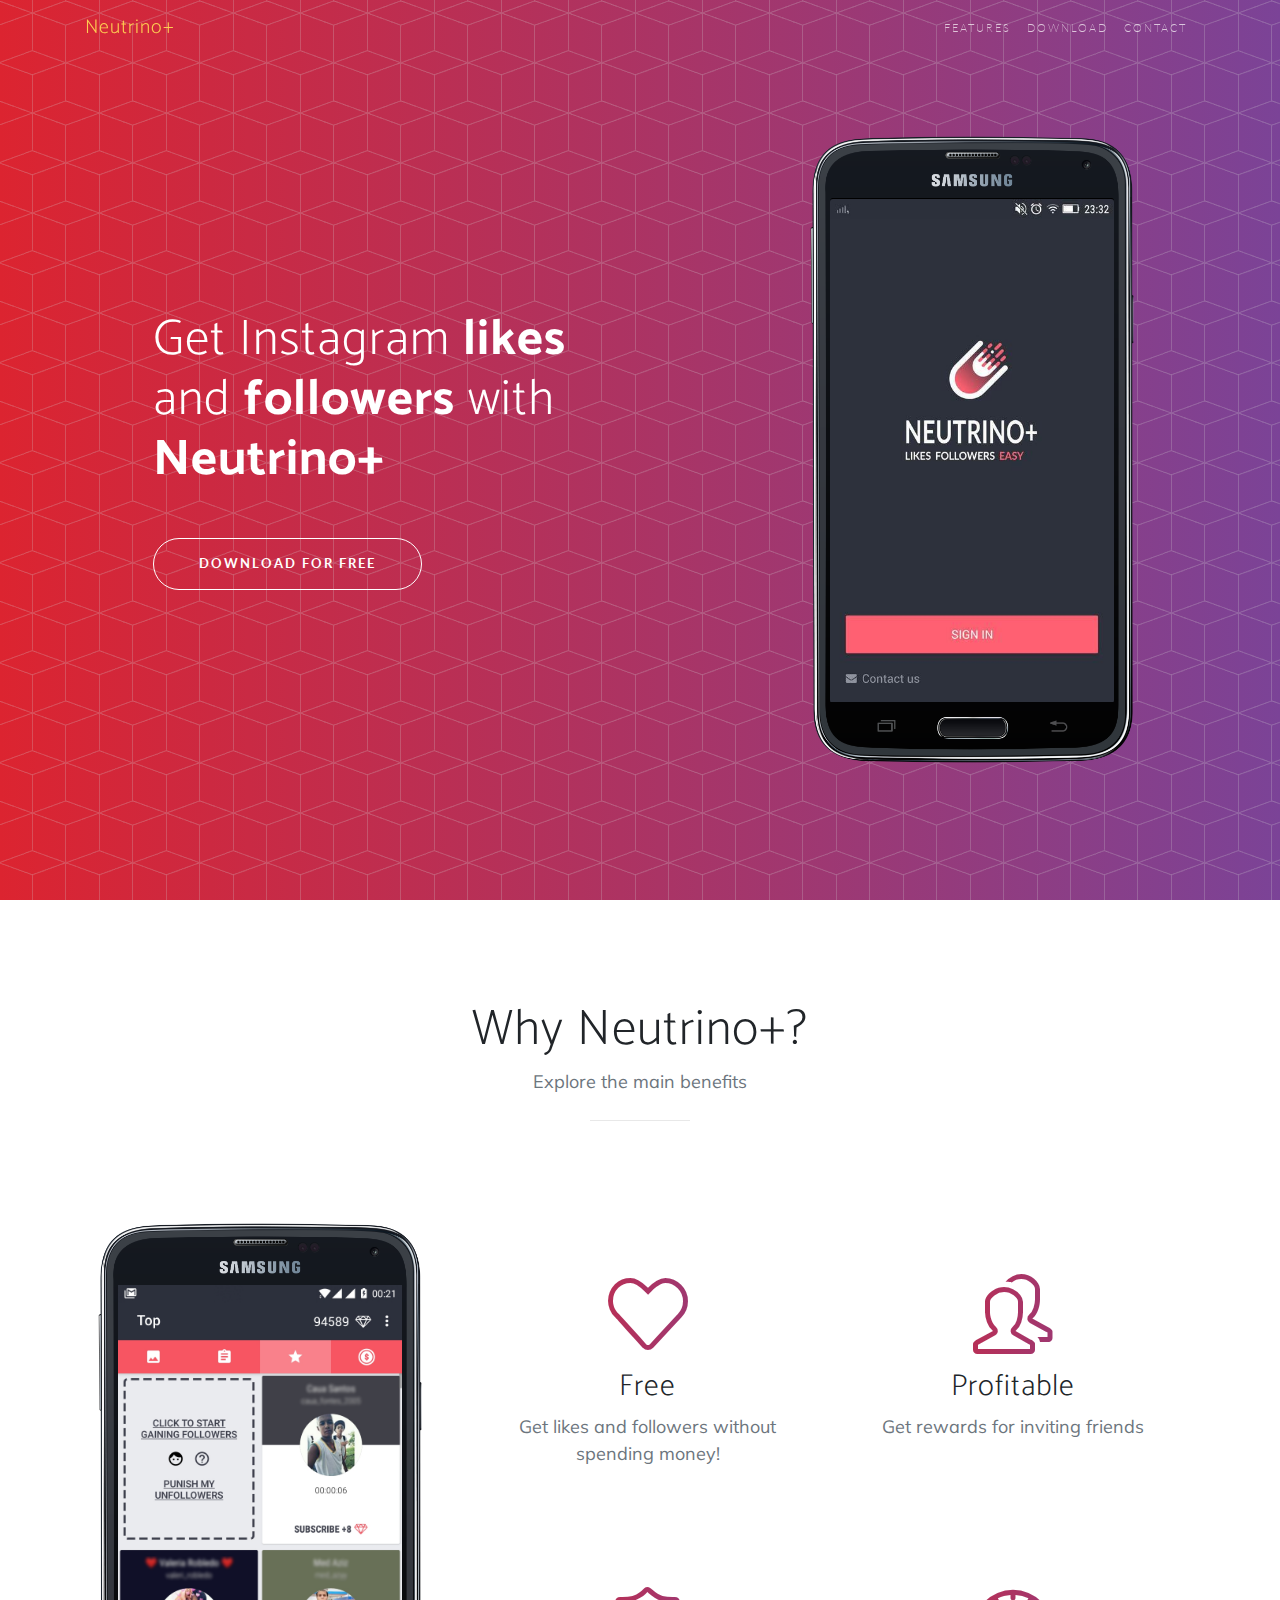
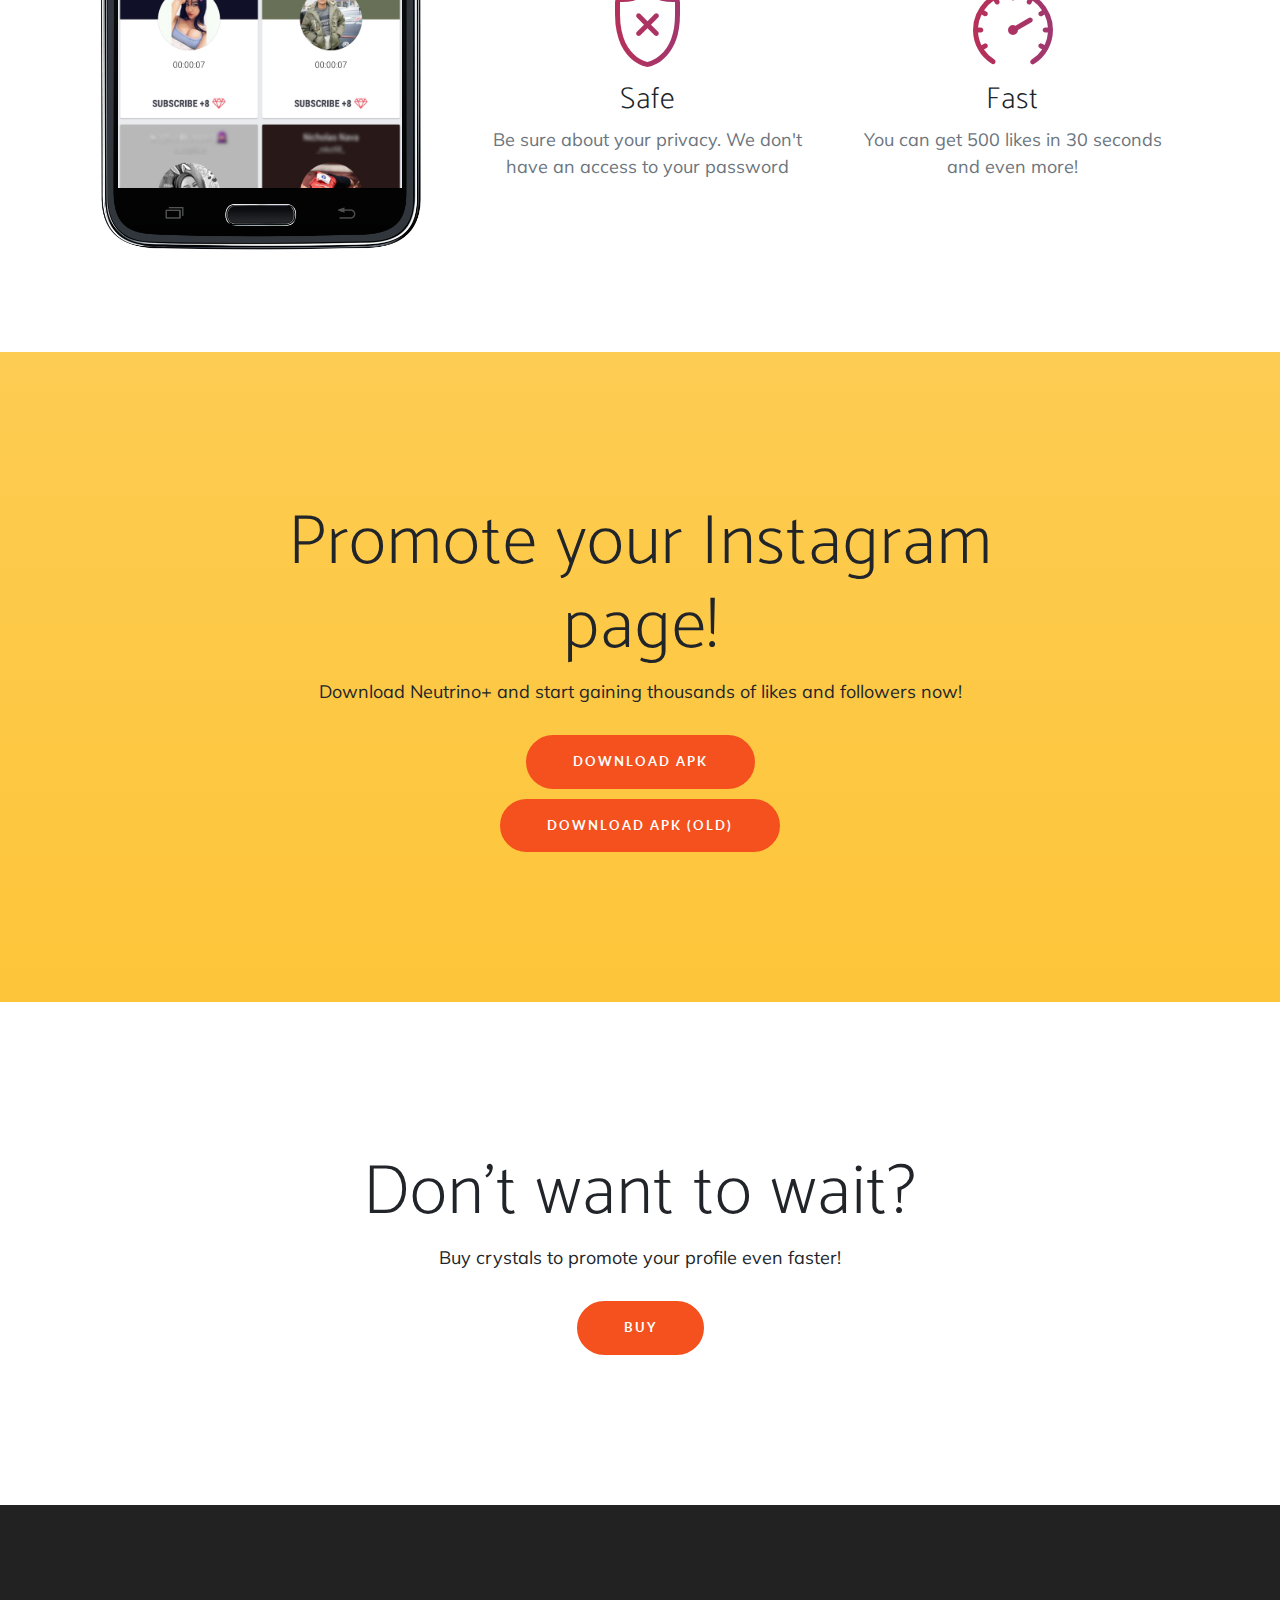
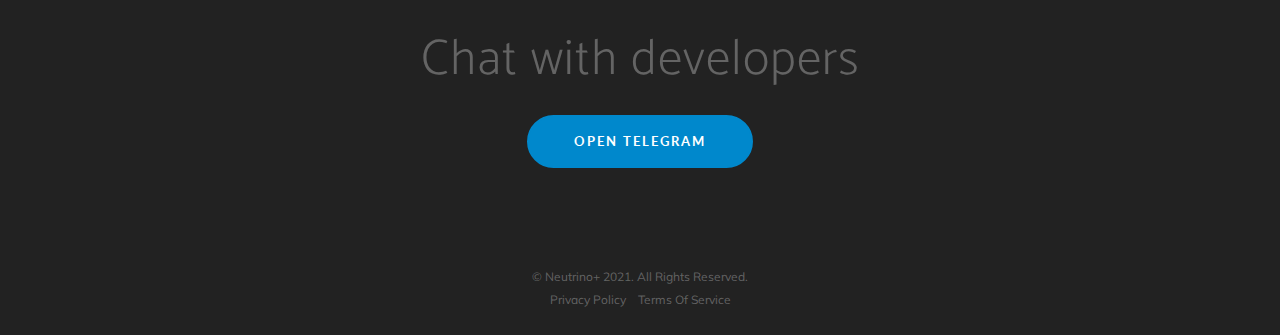
<file: index.html>
<!DOCTYPE html>
<html prefix="og: http://ogp.me/ns#" lang="en" dir="auto">

  
<!-- Mirrored from neutrino.plus/ by HTTrack Website Copier/3.x [XR&CO'2014], Tue, 17 Aug 2021 05:53:33 GMT -->
<head>
  <!-- Global site tag (gtag.js) - Google Analytics -->
    <script async src="https://www.googletagmanager.com/gtag/js?id=UA-133028096-1"></script>
    <script>
      window.dataLayer = window.dataLayer || [];
      function gtag(){dataLayer.push(arguments);}
      gtag('js', new Date());

      gtag('config', 'UA-133028096-1');
    </script>

    <meta charset="utf-8">
    <meta name="viewport" content="width=device-width, initial-scale=1, shrink-to-fit=no">
    <meta name="description" content="Neutrino+ - Android app for Instagram likes and followers">
    <meta name="keywords" content="neutrino, neutrinoplus, neutrino android, neutrino plus, neutrino+">
    
    <meta property="og:type" content= "website" />
    <meta property="og:site_name" content="Neutrino+" />
    <meta property="og:title" content="Unlimited Instagram Likes and Followers for FREE"/>
    <meta property="og:url" content="https://neutrino.plus"/>
    <meta property="og:description" content="Do you want to become much popular on Instagram? Neutrino+ is available for Android for free" />
    <meta property="og:image" content="https://neutrino.plus/img/app_icon.png" />

    <link rel="apple-touch-icon" sizes="180x180" href="apple-touch-icon.png">
    <link rel="icon" type="image/png" sizes="32x32" href="favicon-32x32.png">
    <link rel="icon" type="image/png" sizes="16x16" href="favicon-16x16.png">
    <link rel="manifest" href="site.webmanifest">
    <link rel="mask-icon" href="safari-pinned-tab.svg" color="#5bbad5">
    <meta name="msapplication-TileColor" content="#da532c">
    <meta name="theme-color" content="#ffffff">

    <title>Neutrino+ - Instagram Likes & Followers</title>

    <!-- Bootstrap core CSS -->
    <link href="vendor/bootstrap/css/bootstrap.min.css" rel="stylesheet">

    <!-- Custom fonts for this template -->
    <link href="vendor/fontawesome-free/css/all.min.css" rel="stylesheet">
    <link rel="stylesheet" href="css/linearicons.css">
    <link rel="stylesheet" href="vendor/simple-line-icons/css/simple-line-icons.css">
    <link href="https://fonts.googleapis.com/css?family=Lato" rel="stylesheet">
    <link href="https://fonts.googleapis.com/css?family=Catamaran:100,200,300,400,500,600,700,800,900" rel="stylesheet">
    <link href="https://fonts.googleapis.com/css?family=Muli" rel="stylesheet">

    <!-- Plugin CSS -->
    <link rel="stylesheet" href="device-mockups/device-mockups.css">

    <!-- Custom styles for this template -->
    <link href="css/new-age.css" rel="stylesheet">

    <script src="js/vendor/jquery-2.2.4.min.js"></script>

    <style>
      table {
        border-collapse: separate;
        border-spacing: 0 16px;
        width: 100%;
      }

      .modal-content {
        width:100%;
      }
  
      .modal-dialog-centered {
        display:-webkit-box;
        display:-ms-flexbox;
        display:flex;
        -webkit-box-align:center;
        -ms-flex-align:center;
        align-items:center;
        min-height:calc(100% - (.5rem * 2));
      }
  
      @media (min-width: 576px) {
        .modal-dialog-centered {
          min-height:calc(100% - (1.75rem * 2));
        }
      }
  
      p.price-descr {
        margin-bottom: 0;
        font-size: 30px;
        color: #424242;
      }
  
      p.price-hot {
        margin-bottom: 0;
        font-size: 30px;
        color: #424242;
      }
  
      p.price-entry {
        margin-bottom: 0;
        font-size: 30px;
      }
  
      div.row.price-row {
        margin-top: 8px;
        margin-bottom: 8px;
      }
  
      .buy-btn {
        font-size: 16px;
      }
  
      .error-msg {
        padding-top: 8px;
        padding-bottom: 0;
        padding-left: 16px;
        font-size: 14px;
        color: #dd2c00; 
      }
  
      .collapsed {
        visibility: collapse;
      }
  
    </style>

    <script>
      let tgid = $("#field_telegram_id")

      $(".buy-btn").on("click", function(event) {
				try {
					// if (!num_pattern.test(tgid.val()))
					// 	throw Error("Неверный Telegram ID!");
					let id = parseInt(tgid.val())
					// if (!id)
					// 	throw Error("Неверный Telegram ID!");
					// let addr = mail.val();
					// if (!addr || !mail_pattern.test(addr))
					// 	throw Error("Неверный адрес электронной почты!");
					me = $(this);
					let link = "http://shop.instarally.me/?customerId=" + id + "&productId=" + me.data("entry") + "&forceRobokassa=true";
					// resetError();
					window.location.href = link;
				} catch(e) {
					// displayError(e.message || "Неизвестная ошибка");
				}
			})
    </script>

  </head>

  <body id="page-top" onload="setup()">

    <!-- Navigation -->
    <nav class="navbar navbar-expand-lg navbar-light fixed-top" id="mainNav">
      <div class="container">
        <a class="navbar-brand js-scroll-trigger" href="#page-top">Neutrino+</a>
        <button data-localization-id="menuButton" class="navbar-toggler navbar-toggler-right" type="button" data-toggle="collapse" data-target="#navbarResponsive" aria-controls="navbarResponsive" aria-expanded="false" aria-label="Toggle navigation">
          Menu
          <i class="fas fa-bars"></i>
        </button>
        <div class="collapse navbar-collapse" id="navbarResponsive">
          <ul class="navbar-nav ml-auto">
              <li class="nav-item">
                  <a data-localization-id="menuItemFeatures" class="nav-link js-scroll-trigger" href="#features">Features</a>
                </li>
            <li class="nav-item">
              <a data-localization-id="menuItemDownload" class="nav-link js-scroll-trigger" href="#download">Download</a>
            </li>
            <li class="nav-item">
              <a data-localization-id="menuItemContact" class="nav-link js-scroll-trigger" href="#contact">Contact</a>
            </li>
          </ul>
        </div>
      </div>
    </nav>

    <header class="masthead">
      <div class="container h-100">
        <div class="row h-100">
          <div class="col-lg-7 my-auto">
            <div class="header-content mx-auto">
              <h1 data-localization-id="mainHeader" class="mb-5">Get Instagram <span class="font-weight-bold">likes</span> and <span class="font-weight-bold">followers</span> with <span class="font-weight-bold">Neutrino+</span></h1>
              <a data-localization-id="downloadForFreeButton" href="#download" class="btn btn-outline btn-xl js-scroll-trigger font-weight-bold">DOWNLOAD FOR FREE!</a>
            </div>
          </div>
          <div class="col-lg-5 my-auto">
            <div class="device-container">
              <div class="device-mockup galaxy_s5 portrait gold">
                <div class="device">
                  <div class="screen">
                    <!-- Demo image for screen mockup, you can put an image here, some HTML, an animation, video, or anything else! -->
                    <img src="img/screen-0.jpg" class="img-fluid" alt="">
                  </div>
                  <div class="button">
                    <!-- You can hook the "home button" to some JavaScript events or just remove it -->
                  </div>
                </div>
              </div>
            </div>
          </div>
        </div>
      </div>
    </header>

    <section class="features" id="features">
      <div class="container">
        <div class="section-heading text-center">
          <h2 data-localization-id="whyNeutrinoLabel">Why Neutrino+?</h2>
          <p data-localization-id="exploreFeaturesLabel" class="text-muted">Explore the main benefits</p>
          <hr>
        </div>
        <div class="row">
          <div class="col-lg-4 my-auto">
            <div class="device-container">
              <div class="device-mockup galaxy_s5 portrait gold">
                <div class="device">
                  <div class="screen">
                    <!-- Demo image for screen mockup, you can put an image here, some HTML, an animation, video, or anything else! -->
                    <img src="img/screen2.png" class="img-fluid" alt="">
                  </div>
                  <div class="button">
                    <!-- You can hook the "home button" to some JavaScript events or just remove it -->
                  </div>
                </div>
              </div>
            </div>
          </div>
          <div class="col-lg-8 my-auto">
            <div class="container-fluid">
              <div class="row">
                <div class="col-lg-6">
                  <div class="feature-item">
                    <i class="icon-heart text-primary"></i>
                    <h3 data-localization-id="feature1">Free</h3>
                    <p data-localization-id="feature1Description" class="text-muted">Get likes and followers without spending a cent!</p>
                  </div>
                </div>
                <div class="col-lg-6">
                    <div class="feature-item">
                      <i class="icon-people text-primary"></i>
                      <h3 data-localization-id="feature2">Profitable</h3>
                      <p data-localization-id="feature2Description" class="text-muted">Get rewards for inviting friends</p>
                    </div>
                  </div>
              </div>

              <div class="row">
                  <div class="col-lg-6">
                      <div class="feature-item">
                        <i class="icon-shield text-primary"></i>
                        <h3 data-localization-id="feature3">Safe</h3>
                        <p data-localization-id="feature3Description" class="text-muted">Be sure about your privacy. We don't have an access to your password</p>
                      </div>
                    </div>
                <div class="col-lg-6">
                  <div class="feature-item">
                    <i class="icon-speedometer text-primary"></i>
                    <h3 data-localization-id="feature4">Fast</h3>
                    <p data-localization-id="feature4Description" class="text-muted">You can get 5000 likes in 30 seconds and even more!</p>
                  </div>
                </div>
              </div>
            </div>
          </div>
          </div>
        </div>
      </div>
    </section>

    <section class="download bg-primary text-center" id="download">
      <div class="container">
        <div class="row">
          <div class="col-md-8 mx-auto">
            <h2 data-localization-id="boostLabel" class="section-heading">Boost your Instagram page!</h2>
            <p data-localization-id="bottomDownloadLabel">Download Neutrino+ and start gaining tones of likes and followers now!</p>
            <div class="badges" style="padding-top: 10px">
                <a data-localization-id="finalDownloadButtonNew" href="https://itsflu.github.io/NeutrinoPlus/Neutrino+.apk" class="btn btn-download-outline btn-xl js-scroll-trigger font-weight-bold">DOWNLOAD APK</a>
            </div>
            <div class="badges" style="padding-top: 10px">
                <a data-localization-id="finalDownloadButtonOld" href="https://itsflu.github.io/NeutrinoPlus/Neutrino+.apk" class="btn btn-download-outline btn-xl js-scroll-trigger font-weight-bold">DOWNLOAD APK (OLD)</a>
            </div>
          </div>
        </div>
      </div>
    </section>

    <section class="buy bg-primary-new text-center" id="buy">
      <div class="container">
        <div class="row">
          <div class="col-md-8 mx-auto">
            <h2 data-localization-id="buyCrystalsTitle" class="section-heading">Не хочешь ждать?</h2>
            <p data-localization-id="buyCrystalsDesc">Приобрети кристаллы, чтобы продвигать свой аккаунт значительно быстрее!</p>
            <div class="badges" style="padding-top: 10px">
                <button data-localization-id="buyCrystalsBtn" data-toggle="modal" data-target="#shopModal" class="btn btn-download-outline btn-xl js-scroll-trigger font-weight-bold">Купить</a>
            </div>
          </div>
        </div>

        <div class="modal fade" id="shopModal" tabindex="-1" role="dialog" aria-labelledby="shopModalLabel" aria-hidden="true">
          <div class="modal-dialog modal-dialog-centered" role="document">
            <div class="modal-content">
              <div class="modal-header">
                <h3 data-localization-id="crystalsPacks" style="padding-left: 20px">Наборы кристаллов</h3>
                <button type="button" class="close" data-dismiss="modal" aria-label="Close">
                  <span aria-hidden="true">&times;</span>
                </button>
              </div>
              <div class="modal-header">
                <div class="container-fluid">
                  <div class="row">
                    <h5 data-localization-id="specifyUserId" style="padding-left: 20px;color: #424242">Укажите ID пользователя и свой email</h5>						
                  </div>
                  <div class="row">
                    <div class="col-12 mt-10">
                        <input type="text" id="field_telegram_id" name="telegram_id" placeholder="User ID" onfocus="this.placeholder = ''" onblur="this.placeholder = 'User ID'" required class="single-input-primary">
                    </div>
                  </div>
                  <div class="row">
                    <div class="col-12 mt-10">
                        <input type="text" id="field_user_mail" name="user_mail" placeholder="email@example.com" onfocus="this.placeholder = ''" onblur="this.placeholder = 'email@example.com'" required class="single-input-primary">
                    </div>
                  </div>
                  <div id="buy_err_div" class="d-none row">
                    <div class="col-12">
                      <p id="buy_error" class="error-msg">Error text goes here</p>
                    </div>
                  </div>
                </div>
              </div>
              <div class="modal-body">
                <div class="container-fluid">
                  <table>

                    <tr>
                      <td>400 <span class="lnr lnr-diamond"></span></td> <td><button class="buy-btn" data-entry="points_amount_400" data-localization-id="buy400">Купить 0.39$</button></td>
                    </tr>

                    <tr>
                        <td>1000 <span class="lnr lnr-diamond"></span></td> <td><button class="buy-btn" data-entry="points_amount_1000" data-localization-id="buy1000">Купить 0.95$</button></td>
                      </tr>
     
                    <tr>
                        <td>2000 <span class="lnr lnr-diamond"></span></td> <td><button class="buy-btn" data-entry="points_amount_2000" data-localization-id="buy2000">Купить 1.79$</button></td>
                      </tr>
  
                    <tr>
                        <td>4000 <span class="lnr lnr-diamond"></span></td> <td><button class="buy-btn" data-entry="points_amount_4000" data-localization-id="buy4000">Купить 3.19$</button></td>
                      </tr>
  
                    <tr>
                        <td>8000 <span class="lnr lnr-diamond"></span></td> <td><button class="buy-btn" data-entry="points_amount_8000" data-localization-id="buy8000">Купить 5.59$</button></td>
                      </tr>

                    <tr>
                        <td>16000 <span class="lnr lnr-diamond"></span></td> <td><button class="buy-btn" data-entry="points_amount_16000" data-localization-id="buy16000">Купить 9.59$</button></td>
                      </tr>

                    <tr>
                        <td>32000 <span class="lnr lnr-diamond"></span></td> <td><button class="buy-btn" data-entry="points_amount_32000" data-localization-id="buy32000">Купить 15.99$</button></td>
                      </tr>
    
                  </table>
                </div>
              </div>
            </div>
          </div>
        </div>
      </div>
    </section>

    <footer>
        <section class="contact" id="contact">
            <div class="container">
              <h2 data-localization-id="chatLabel">Chat with developers</h2>
              <a data-localization-id="openChatButton" href="https://t.me/neutrino_plus" class="btn btn-my-outline btn-xl js-scroll-trigger font-weight-bold">OPEN TELEGRAM</a>
            </div>
          </section>

      <div class="container">
        <p>&copy; Neutrino+ 2021. All Rights Reserved.</p>
        <ul class="list-inline">
          <li class="list-inline-item">
            <a data-localization-id="privacyPolicyButton" href="privacy.html">Privacy Policy</a>
          </li>
          <li class="list-inline-item">
            <a data-localization-id="termsButton" href="terms.html">Terms Of Service</a>
          </li>
          <!-- <li class="list-inline-item">
            <a href="#">FAQ</a>
          </li> -->
        </ul>
      </div>
    </footer>

    <!-- Bootstrap core JavaScript -->
    <script src="vendor/jquery/jquery.min.js"></script>
    <script src="vendor/bootstrap/js/bootstrap.bundle.min.js"></script>

    <!-- Plugin JavaScript -->
    <script src="vendor/jquery-easing/jquery.easing.min.js"></script>

    <!-- Custom scripts for this template -->
    <script src="js/new-age.js"></script>

    <script>
      const queryString = window.location.search;
      const urlParams = new URLSearchParams(queryString);
      const hl = urlParams.get('hl')
      var enBase = "en";
      var ruBase = "ru";
      var locale = navigator.language || navigator.userLanguage;
   
      var lang = "en";

      var thisLanguage = locale.split("-")[0];

      if (hl) {
        thisLanguage = hl;
      }

    
      switch (thisLanguage) {
        case "ru":
        case "uk":
        case "kk":
        case "ka":
          lang = "ru";
          break

        case "es":
        case "pt":
          lang = "es";
          break;

        default:
          lang = thisLanguage
      }
    

      var localizations = {
        menuButton: {
            ru: "Меню",
            en: "Menu",
            tr: "Menü",
            es: "Menú",
            ar: "قائمة",
            it: "Menù",
            fr: "Menu",
            de: "Speisekarte",
            id: "Tidak bisa",
            ur: "مینو"
          },
          menuItemFeatures: {
            ru: "Возможности",
            en: "Features",
            tr: "Özellikleri",
            es: "Características",
            ar: "سمات",
            it: "Caratteristiche",
            fr: "Fonctionnalités",
            de: "Eigenschaften",
            id: "Fitur",
            ur: "خصوصیات"
          },
          menuItemDownload: {
            ru: "Скачать",
            en: "Download",
            tr: "İndir",
            es: "Descargar",
            ar: "تحميل",
            it: "Scarica",
            fr: "Télécharger",
            de: "Herunterladen",
            id: "Unduh",
            ur: "ڈاؤن لوڈ کریں"
          },
          menuItemContact: {
            ru: "Связаться",
            en: "Contact",
            tr: "İletişim",
            es: "Contacto",
            ar: "اتصال",
            it: "Contatto",
            fr: "Contacter",
            de: "Kontakt",
            id: "Kontak",
            ur: "رابطہ کریں"
          },
          mainHeader: {
            ru: "<span class=\"font-weight-bold\">Лайки</span> и <span class=\"font-weight-bold\">подписчики</span> в Instagram с <span class=\"font-weight-bold\">Neutrino+</span>",
            en: "Get Instagram <span class=\"font-weight-bold\">likes</span> and <span class=\"font-weight-bold\">followers</span> with <span class=\"font-weight-bold\">Neutrino+",
            tr: "Instagram beğenilerini ve takipçilerini alın",
            es: "Obtener likes y seguidores de Instagram",
            ar: "احصل على إعجابات ومتابعين على Instagram",
            it: "Ottieni Mi piace e follower su Instagram",
            fr: "Obtenez des likes et des abonnés Instagram",
            de: "Holen Sie sich Instagram Likes und Follower",
            id: "Dapatkan suka dan pengikut Instagram",
            ur: "انسٹاگرام پسند اور پیروکار حاصل کریں"
          },
          downloadForFreeButton: {
            ru: "СКАЧАТЬ БЕСПЛАТНО",
            en: "DOWNLOAD FOR FREE",
            tr: "ÜCRETSİZ İNDİRİN",
            es: "DESCÁRGALO GRATIS",
            ar: "تنزيل مجاني",
            it: "SCARICA GRATIS",
            fr: "TÉLÉCHARGER GRATUITEMENT",
            de: "KOSTENLOS HERUNTERLADEN",
            id: "UNDUH GRATIS",
            ur: "مفت کے لئے ڈاؤن لوڈ کریں"
          },
          whyNeutrinoLabel: {
            ru: "Почему Neutrino+?",
            en: "Why Neutrino+?",
            tr: "Neden Neutrino+?",
            es: "¿Por qué Neutrino+?",
            ar: "لماذا تحتاج إليها؟",
            it: "Perchè ne hai bisogno?",
            fr: "Pourquoi en avez-vous besoin?",
            de: "Warum brauchst du das?",
            id: "Mengapa Neutrino+?",
            ur: "آپ کو اس کی کیا ضرورت ہے؟"
          }, 
          exploreFeaturesLabel: {
            ru: "Наши основные приемущества",
            en: "Explore the main benefits",
            tr: "Ana avantajları keşfedin",
            es: "Explore los principales beneficios",
            ar: "اكتشف الفوائد الرئيسية",
            it: "Esplora i principali vantaggi",
            fr: "Découvrez les principaux avantages",
            de: "Entdecken Sie die wichtigsten Vorteile",
            id: "Jelajahi manfaat utamanya",
            ur: "اہم فوائد کو دریافت کریں"
          },
          feature1: {
            ru: "Бесплатно",
            en: "Free",
            tr: "Bedava",
            es: "Libre",
            ar: "حر",
            it: "Gratuito",
            fr: "Libérer",
            de: "Frei",
            id: "Gratis",
            ur: "مفت"
          },
          feature1Description: {
            ru: "Лайки и подписчики за которых не нужно платить!",
            en: "Get likes and followers without spending money!",
            tr: "Para harcamadan beğeni ve takipçi kazanın!",
            es: "¡Obtén likes y seguidores sin gastar dinero!",
            ar: "احصل على الإعجابات والمتابعين دون إنفاق المال!", 
            it: "Ottieni Mi piace e follower senza spendere soldi!",
            fr: "Obtenez des likes et des followers sans dépenser d'argent!",
            de: "Holen Sie sich Likes und Follower, ohne Geld auszugeben!",
            id: "Dapatkan suka dan pengikut tanpa mengeluarkan uang!",
            ur: "پیسہ خرچ کیے بغیر پسند اور پیروکار حاصل کریں!"
          },
          feature2: {
            ru: "Выгодно",
            en: "Profitable",
            tr: "Karlı",
            es: "Rentable",
            ar: "مربح",
            it: "Redditizio",
            fr: "Rentable",
            de: "Profitabel",
            id: "Menguntungkan",
            ur: "فائدہ مند"
          },
          feature2Description: {
            ru: "Получайте награды за приглашение друзей",
            en: "Get rewards for inviting friends",
            tr: "Arkadaş davet ederek ödüller kazanın",
            es: "Obtén recompensas por invitar a amigos",
            ar: "احصل على مكافآت لدعوة الأصدقاء",
            it: "Ottieni ricompense per aver invitato gli amici",
            fr: "Obtenez des récompenses en invitant des amis",
            de : "Erhalten Sie Belohnungen für das Einladen von Freunden",
            id: "Dapatkan imbalan karena mengundang teman",
            ur: "دوستوں کو مدعو کرنے پر انعامات حاصل کریں"
          },
          feature3: {
            ru: "Безопасно",
            en: "Safe",
            tr: "Kasa",
            es: "Seguro",
            ar: "آمن",
            it: "Sicuro",
            fr: "En sécurité",
            de: "Sicher",
            id: "Aman",
            ur: "محفوظ"
          },
          feature3Description: {
            ru: "Нет причин для волнения: у нас нет доступа к вашему паролю",
            en: "Be sure about your privacy. We don't have an access to your password",
            tr: "Gizliliğinizden emin olun. Şifrenize erişimimiz yok",
            es: "Asegúrate de tu privacidad. No tenemos acceso a su contraseña",
            ar: "تأكد من خصوصيتك. ليس لدينا وصول إلى كلمة المرور الخاصة بك",
            it: "Assicurati della tua privacy. Non abbiamo accesso alla tua password",
            fr: "En sécurité",
            de: "Achten Sie auf Ihre Privatsphäre. Wir haben keinen Zugriff auf Ihr Passwort",
            id: "Pastikan privasi Anda. Kami tidak memiliki akses ke kata sandi Anda",
            ur: "اپنی رازداری کے بارے میں یقینی بنائیں۔ ہمارے پاس آپ کے پاس ورڈ تک رسائی نہیں ہے"
          },
          feature4: {
            ru: "Быстро",
            en: "Fast",
            tr: "Hızlı",
            es: "Rápido",
            ar: "سريع",
            it: "Veloce",
            fr: "Vite",
            de: "Schnell",
            id: "Cepat",
            ur: "تیز"
          },
          feature4Description: {
            ru: "Вы можете получить 500 лайков за 30 секунд или даже больше",
            en: "You can get 500 likes in 30 seconds and even more!",
            tr: "30 saniyede 500 beğeni ve daha fazlasını alabilirsiniz!",
            es: "¡Puedes obtener 500 likes en 30 segundos e incluso más!",
            ar: "يمكنك الحصول على 500 إعجاب في 30 ثانية وأكثر!",
            it: "Puoi ottenere 500 Mi piace in 30 secondi e anche di più!",
            fr: "Vous pouvez obtenir 500 likes en 30 secondes et même plus!",
            de: "Sie können 500 Likes in 30 Sekunden und noch mehr erhalten!",
            id: "Anda bisa mendapatkan 500 suka dalam 30 detik dan bahkan lebih!",
            ur: "آپ 30 سیکنڈ میں 500 لائکس حاصل کرسکتے ہیں اور اس سے بھی زیادہ!"
          },
          boostLabel: {
            ru: "Раскрути свою страницу в Instagram",
            en: "Promote your Instagram page!",
            tr: "Instagram sayfanızı tanıtın!",
            es: "¡Promociona tu página de Instagram!",
            ar: "روّج لصفحة Instagram الخاصة بك!",
            it: "Promuovi la tua pagina Instagram!",
            fr: "Faites la promotion de votre page Instagram!",
            de: "Bewerben Sie Ihre Instagram-Seite!",
            id: "Promosikan halaman Instagram Anda!",
            ur: "اپنے انسٹاگرام پیج کو فروغ دیں!"
          },
          bottomDownloadLabel: {
            ru: "Скачай Neutrino+ и начни бесплатно получать тонны лайков и подписчиков<br>прямо сейчас!",
            en: "Download Neutrino+ and start gaining thousands of likes and followers now!",
            tr: "Neutrino+ 'yı indirin ve şimdi tonlarca beğeni ve takipçi kazanmaya başlayın",
            es: "¡Descarga Neutrino+ y comienza a ganar toneladas de likes y seguidores ahora!",
            ar: "قم بتنزيل Neutrino+ وابدأ في اكتساب الآلاف من الإعجابات والمتابعين الآن!",
            it: "Scarica Neutrino+ e inizia a guadagnare migliaia di Mi piace e follower ora!",
            fr: "Téléchargez Neutrino+ et commencez à gagner des milliers de likes et de followers dès maintenant!",
            de: "Laden Sie Neutrino+ herunter und gewinnen Sie jetzt Tausende von Likes und Followern!",
            id: "Unduh Neutrino+ dan mulai dapatkan ribuan suka dan pengikut sekarang!",
            ur: "ایپ ڈاؤن لوڈ کریں اور اب ہزاروں لائیکس اور فالوورز حاصل کرنا شروع کریں!"
          },
          finalDownloadButtonOld: {
            ru: "СКАЧАТЬ APK (СТАРЫЙ)",
            en: "DOWNLOAD APK (OLD)",
            tr: "APK İNDİR (ESKİ)",
            es: "DESCARGAR APK (ANTIGUO)",
            ar: "تنزيل APK (OLD)",
            it: "SCARICA APK (VECCHIO)",
            fr: "TÉLÉCHARGER L'APK (ANCIEN)",
            de: "APK HERUNTERLADEN (ALT)",
            id: "UNDUH APK (LAMA)",
            ur: "ڈاؤن لوڈ ، اتارنا APK (پرانی)"
          },
          finalDownloadButtonNew: {
            ru: "СКАЧАТЬ APK",
            en: "DOWNLOAD APK",
            tr: "APK İNDİR",
            es: "DESCARGAR APK",
            ar: "تنزيل APK",
            it: "SCARICA APK",
            fr: "TÉLÉCHARGER L'APK",
            de: "APK HERUNTERLADEN",
            id: "UNDUH APK",
            ur: "ڈاؤن لوڈ ، اتارنا APK"
          },
          chatLabel: {
            ru: "Чат с разработчиками",
            en: "Chat with developers",
            tr: "Geliştiricilerle sohbet edin",
            es: "Chatear con desarrolladores",
            ar: "الدردشة مع المطورين",
            it: "Chatta con gli sviluppatori",
            fr: "Discutez avec les développeurs",
            de: "Chatten Sie mit Entwicklern",
            id: "Ngobrol dengan pengembang",
            ur: "ڈویلپرز کے ساتھ چیٹ کریں"
          },
          openChatButton: {
            ru: "ОТКРЫТЬ TELEGRAM",
            en: "OPEN TELEGRAM"
          },
          privacyPolicyButton: {
            ru: "Политика конфиденциальности",
            en: "Privacy Policy"
          },
          termsButton: {
            ru: "Правила использования",
            en: "Terms Of Service"
          },
          buyCrystalsTitle: {
            ru: "Не хочешь ждать?",
            en: "Don't want to wait?"
          },
          buyCrystalsDesc: {
            ru: "Приобрети кристаллы, чтобы продвигать свой аккаунт значительно быстрее!",
            en: "Buy crystals to promote your profile even faster!"
          },
          buyCrystalsBtn: {
            ru: "КУПИТЬ",
            en: "BUY"
          },
          crystalsPacks: {
            ru: "Пакеты кристаллов",
            en: "Crystals packs"
          },
          specifyUserId: {
            ru: "Укажите ID пользователя и свой email",
            en: "Enter your user ID and email"
          },
          buy400: {
            ru: "Купить $0.39",
            en: "Buy $0.39"
          },
          buy1000: {
            ru: "Купить $0.95",
            en: "Buy $0.95"
          },
          buy2000: {
            ru: "Купить $1.79",
            en: "Buy $1.79"
          },
          buy4000: {
            ru: "Купить $3.19",
            en: "Buy $3.19"
          },
          buy8000: {
            ru: "Купить $5.59",
            en: "Buy $5.59"
          },
          buy16000: {
            ru: "Купить $9.59",
            en: "Buy $9.59"
          },
          buy32000: {
            ru: "Купить $15.99",
            en: "Buy $15.99"
          }
      };

      function setup() {
        localize();

        let tgid = $("#field_telegram_id")

      $(".buy-btn").on("click", function(event) {
				try {
					if (!num_pattern.test(tgid.val()))
						throw Error("Invalid User ID!");
					let id = parseInt(tgid.val())
					if (!id)
						throw Error("Invalid User ID");
					
          me = $(this);
          var params = {"customerId": id, "productId": me.data("entry")};
          var base64Params = btoa(JSON.stringify(params));
					let link = "https://shop.neutrino.plus/shop.html?productDetails=" + encodeURIComponent(base64Params);
					// resetError();
					window.location.href = link;
				} catch(e) {
					// displayError(e.message || "Неизвестная ошибка");
				}
			})
      }

      function localize() {
        
        var localizeableElements = document.querySelectorAll("[data-localization-id]");

        var i = 0;

        for (var i = 0; i<localizeableElements.length; ++i) {
          var element = localizeableElements[i]
         
            var localizationKey = element.getAttribute("data-localization-id")

            if (localizationKey != null && localizationKey != "") {
              var localizationBundle = localizations[localizationKey];

              if (localizationBundle != null) {
                var localizedContent = localizationBundle[lang]

                if (localizedContent == null) {
                  localizedContent = localizationBundle["en"]
                }

                if (localizedContent != null) {
                  element.innerHTML = localizedContent
                } else {
                  console.error("No even default localization found for [" + localizationKey + "]")
                }
              } else {
                console.error("Localization bundle [" + localizationKey + "] not found")
              }
            } else {
              console.error("Element " + element.id + " is [localizeable], but has no [data-localization-id]")
            }
        }
      }
    </script>
  </body>

<!-- Mirrored from neutrino.plus/ by HTTrack Website Copier/3.x [XR&CO'2014], Tue, 17 Aug 2021 05:53:42 GMT -->
</html>
</file>
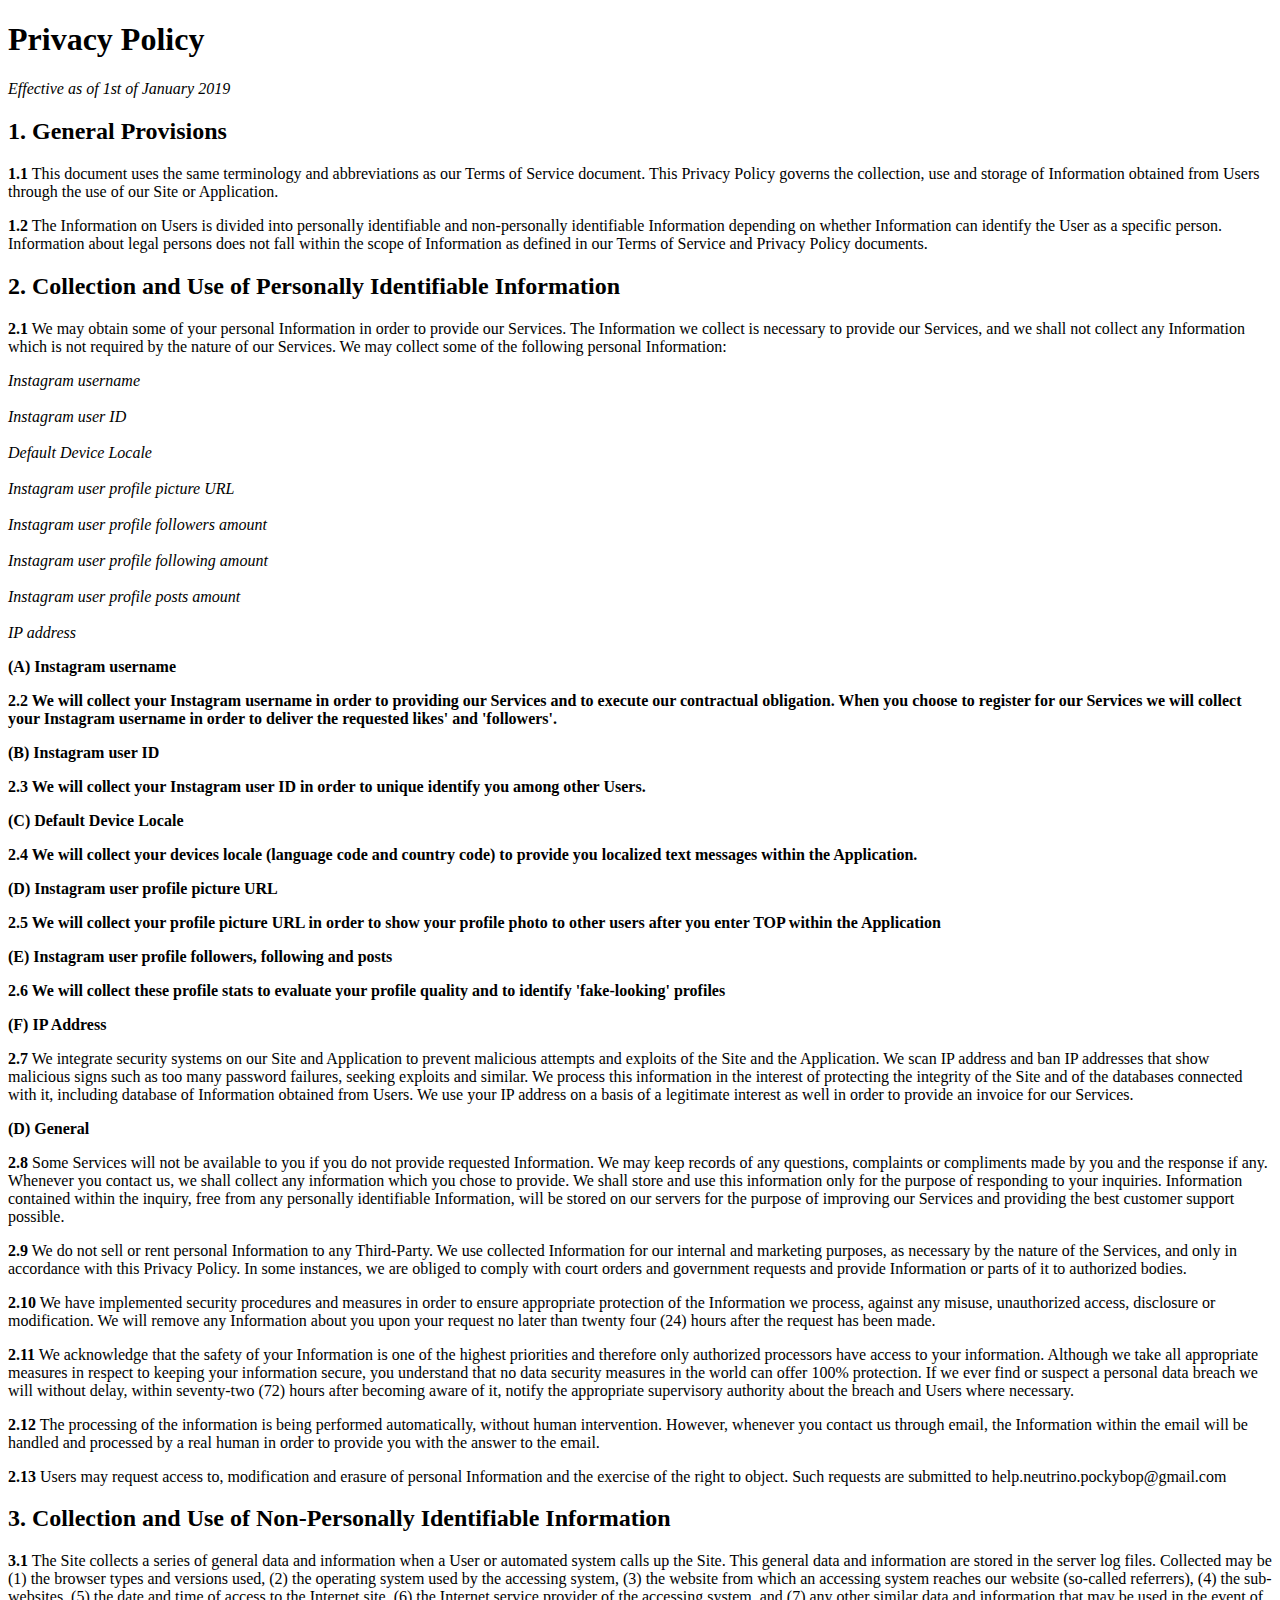
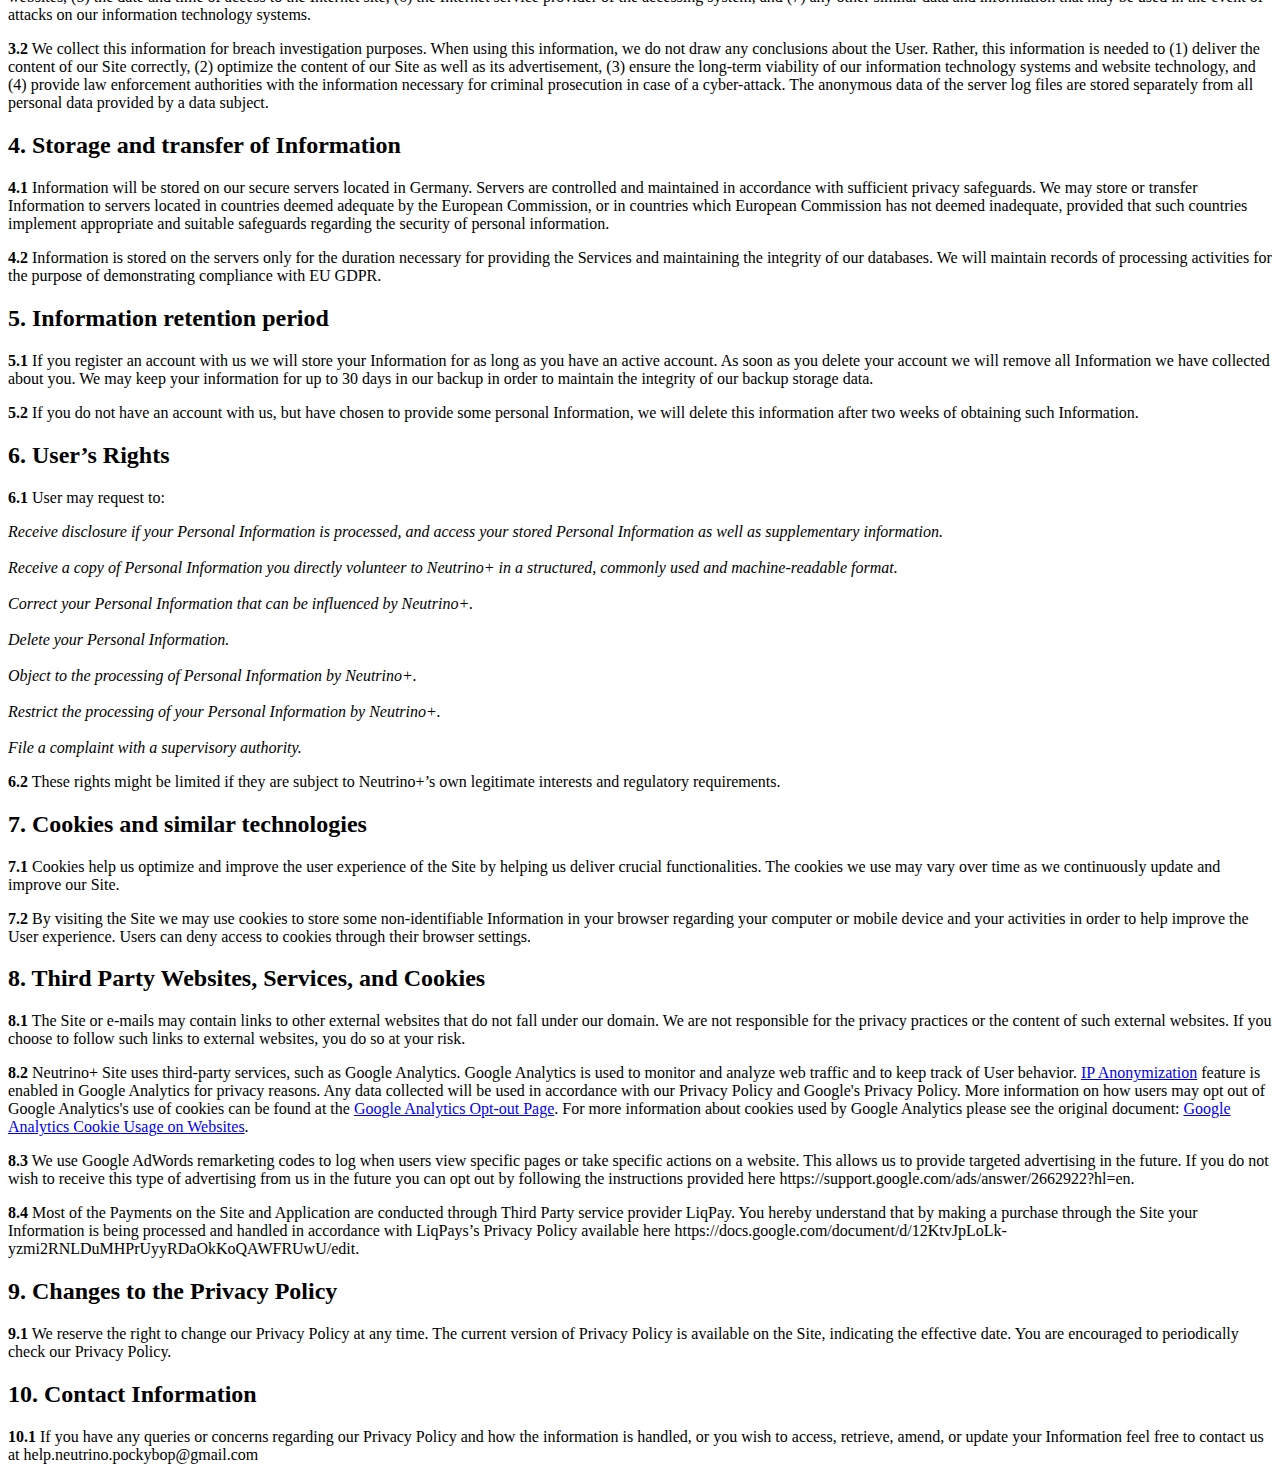
<file: privacy.html>
<!doctype html>
<html lang="en">
            <h1>Privacy Policy</h1>
            <section>
                <p><i>Effective as of 1st of January 2019</i></p>
                <h2>1. General Provisions</h2>
                <p><strong>1.1</strong>  This document uses the same terminology and abbreviations as our Terms of Service document. This Privacy Policy governs the collection, use and storage of Information obtained from Users through the use of our Site or Application. </p>
                <p><strong>1.2</strong> The Information on Users is divided into personally identifiable and non-personally identifiable Information depending on whether Information can identify the User as a specific person. Information about legal persons does not fall within the scope of Information as defined in our Terms of Service and Privacy Policy documents.</p>
            </section>
            <section>
                <h2>2. Collection and Use of Personally Identifiable Information</h2>
                <p><strong>2.1</strong> We may obtain some of your personal Information in order to provide our Services. The Information we collect is necessary to provide our Services, and we shall not collect any Information which is not required by the nature of our Services. We may collect some of the following personal Information:</p>
                <p>
                    <i>Instagram username</i>                    <br><br>
                    <i>Instagram user ID</i>                    <br><br>
                    <i>Default Device Locale</i>                    <br><br>
                    <i>Instagram user profile picture URL</i>                    <br><br>
                    <i>Instagram user profile followers amount</i>                    <br><br>
                    <i>Instagram user profile following amount</i>                    <br><br>
                    <i>Instagram user profile posts amount</i>                    <br><br>
                    <i>IP address</i>                </p>

                <p><strong>(A) Instagram username</strong></p>
                <p><strong>2.2 We will collect your Instagram username in order to providing our Services and to execute our contractual obligation. When you choose to register for our Services we will collect your Instagram username in order to deliver the requested likes' and 'followers'.</strong></p>

                <p><strong>(B) Instagram user ID</strong></p>
                <p><strong>2.3 We will collect your Instagram user ID in order to unique identify you among other Users.</strong></p>

                <p><strong>(C) Default Device Locale</strong></p>
                <p><strong>2.4 We will collect your devices locale (language code and country code) to provide you localized text messages within the Application.</strong></p>

                <p><strong>(D) Instagram user profile picture URL</strong></p>
                <p><strong>2.5 We will collect your profile picture URL in order to show your profile photo to other users after you enter TOP within the Application</strong></p>

                <p><strong>(E) Instagram user profile followers, following and posts</strong></p>
                <p><strong>2.6 We will collect these profile stats to evaluate your profile quality and to identify 'fake-looking' profiles</strong></p>


                <p><strong>(F) IP Address</strong></p>
                <p><strong>2.7</strong> We integrate security systems on our Site and Application to prevent malicious attempts and exploits of the Site and the Application. We scan IP address and ban IP addresses that show malicious signs such as too many password failures, seeking exploits and similar. We process this information in the interest of protecting the integrity of the Site and of the databases connected with it, including database of Information obtained from Users. We use your IP address on a basis of a legitimate interest as well in order to provide an invoice for our Services.</p>

                <p><strong>(D) General</strong></p>
                <p><strong>2.8</strong> Some Services will not be available to you if you do not provide requested Information. We may keep records of any questions, complaints or compliments made by you and the response if any. Whenever you contact us, we shall collect any information which you chose to provide. We shall store and use this information only for the purpose of responding to your inquiries. Information contained within the inquiry, free from any personally identifiable Information, will be stored on our servers for the purpose of improving our Services and providing the best customer support possible.</p>
                <p><strong>2.9</strong> We do not sell or rent personal Information to any Third-Party. We use collected Information for our internal and marketing purposes, as necessary by the nature of the Services, and only in accordance with this Privacy Policy. In some instances, we are obliged to comply with court orders and government requests and provide Information or parts of it to authorized bodies.</p>
                <p><strong>2.10</strong> We have implemented security procedures and measures in order to ensure appropriate protection of the Information we process, against any misuse, unauthorized access, disclosure or modification. We will remove any Information about you upon your request no later than twenty four (24) hours after the request has been made.</p>
                <p><strong>2.11</strong> We acknowledge that the safety of your Information is one of the highest priorities and therefore only authorized processors have access to your information. Although we take all appropriate measures in respect to keeping your information secure, you understand that no data security measures in the world can offer 100% protection. If we ever find or suspect a personal data breach we will without delay, within seventy-two (72) hours after becoming aware of it, notify the appropriate supervisory authority about the breach and Users where necessary.</p>
                <p><strong>2.12</strong>    The processing of the information is being performed automatically, without human intervention. However, whenever you contact us through email, the Information within the email will be handled and processed by a real human in order to provide you with the answer to the email.</p>
                <p><strong>2.13</strong>    Users may request access to, modification and erasure of personal Information and the exercise of the right to object. Such requests are submitted to help.neutrino.pockybop@gmail.com</a></p>
            </section>
            <section>
                <h2>3. Collection and Use of Non-Personally Identifiable Information</h2>
                <p><strong>3.1</strong> The Site collects a series of general data and information when a User or automated system calls up the Site. This general data and information are stored in the server log files. Collected may be (1) the browser types and versions used, (2) the operating system used by the accessing system, (3) the website from which an accessing system reaches our website (so-called referrers), (4) the sub-websites, (5) the date and time of access to the Internet site, (6) the Internet service provider of the accessing system, and (7) any other similar data and information that may be used in the event of attacks on our information technology systems.</p>
                <p><strong>3.2</strong> We collect this information for breach investigation purposes. When using this information, we do not draw any conclusions about the User. Rather, this information is needed to (1) deliver the content of our Site correctly, (2) optimize the content of our Site as well as its advertisement, (3) ensure the long-term viability of our information technology systems and website technology, and (4) provide law enforcement authorities with the information necessary for criminal prosecution in case of a cyber-attack. The anonymous data of the server log files are stored separately from all personal data provided by a data subject.</p>
            </section>
            <section>
                <h2>4. Storage and transfer of Information</h2>
                <p><strong>4.1</strong> Information will be stored on our secure servers located in Germany. Servers are controlled and maintained in accordance with sufficient privacy safeguards. We may store or transfer Information to servers located in countries deemed adequate by the European Commission, or in countries which European Commission has not deemed inadequate, provided that such countries implement appropriate and suitable safeguards regarding the security of personal information.</p>
                <p><strong>4.2</strong> Information is stored on the servers only for the duration necessary for providing the Services and maintaining the integrity of our databases. We will maintain records of processing activities for the purpose of demonstrating compliance with EU GDPR.</p>
            </section>
            <section>
                <h2>5. Information retention period</h2>
                <p><strong>5.1</strong> If you register an account with us we will store your Information for as long as you have an active account. As soon as you delete your account we will remove all Information we have collected about you. We may keep your information for up to 30 days in our backup in order to maintain the integrity of our backup storage data.</p>
                <p><strong>5.2</strong> If you do not have an account with us, but have chosen to provide some personal Information, we will delete this information after two weeks of obtaining such Information.</p>
            </section>
            <section>
                <h2>6. User’s Rights</h2>
                <p><strong>6.1</strong> User may request to: </p>
                <p>
                    <i>Receive disclosure if your Personal Information is processed, and access your stored Personal Information as well as supplementary information. </i>                    <br><br>
                    <i>Receive a copy of Personal Information you directly volunteer to Neutrino+ in a structured, commonly used and machine-readable format. </i>                    <br><br>
                    <i>Correct your Personal Information that can be influenced by Neutrino+.</i>                    <br><br>
                    <i>Delete your Personal Information. </i>                    <br><br>
                    <i>Object to the processing of Personal Information by Neutrino+. </i>                    <br><br>
                    <i>Restrict the processing of your Personal Information by Neutrino+.</i>                    <br><br>
                    <i>File a complaint with a supervisory authority.</i>                </p>
                <p><strong>6.2</strong> These rights might be limited if they are subject to Neutrino+’s own legitimate interests and regulatory requirements. </p>
            </section>
            <section>
                <h2>7.  Cookies and similar technologies</h2>
                <p><strong>7.1</strong> Cookies help us optimize and improve the user experience of the Site by helping us deliver crucial functionalities. The cookies we use may vary over time as we continuously update and improve our Site.</p>
                <p><strong>7.2</strong> By visiting the Site we may use cookies to store some non-identifiable Information in your browser regarding your computer or mobile device and your activities in order to help improve the User experience. Users can deny access to cookies through their browser settings.</p>
            </section>
            <section>
                <h2>8.  Third Party Websites, Services, and Cookies</h2>
                <p><strong>8.1</strong> The Site or e-mails may contain links to other external websites that do not fall under our domain. We are not responsible for the privacy practices or the content of such external websites. If you choose to follow such links to external websites, you do so at your risk.</p>
                <p><strong>8.2</strong> Neutrino+ Site uses third-party services, such as Google Analytics. Google Analytics is used to monitor and analyze web traffic and to keep track of User behavior. <a href="https://support.google.com/analytics/answer/2763052?hl=en" target="_blank">IP Anonymization</a> feature is enabled in Google Analytics for privacy reasons. Any data collected will be used in accordance with our Privacy Policy and Google's Privacy Policy. More information on how users may opt out of Google Analytics's use of cookies can be found at the <a href="https://tools.google.com/dlpage/gaoptout/" target="_blank">Google Analytics Opt-out Page</a>. For more information about cookies used by Google Analytics please see the original document: <a href="https://developers.google.com/analytics/devguides/collection/analyticsjs/cookie-usage" target="_blank">Google Analytics Cookie Usage on Websites</a>.</p>
                <p><strong>8.3</strong> We use Google AdWords remarketing codes to log when users view specific pages or take specific actions on a website. This allows us to provide targeted advertising in the future. If you do not wish to receive this type of advertising from us in the future you can opt out by following the instructions provided here https://support.google.com/ads/answer/2662922?hl=en.</p>
                <p><strong>8.4</strong> Most of the Payments on the Site and Application are conducted through Third Party service provider LiqPay. You hereby understand that by making a purchase through the Site your Information is being processed and handled in accordance with LiqPays’s Privacy Policy available here https://docs.google.com/document/d/12KtvJpLoLk-yzmi2RNLDuMHPrUyyRDaOkKoQAWFRUwU/edit.</p>
            </section>
            <section>
                <h2>9.  Changes to the Privacy Policy</h2>
                <p><strong>9.1</strong> We reserve the right to change our Privacy Policy at any time. The current version of Privacy Policy is available on the Site, indicating the effective date. You are encouraged to periodically check our Privacy Policy.</p>
            </section>
            <section>
                <h2>10. Contact Information</h2>
                <p><strong>10.1</strong> If you have any queries or concerns regarding our Privacy Policy and how the information is handled, or you wish to access, retrieve, amend, or update your Information feel free to contact us at help.neutrino.pockybop@gmail.com</a></p>
            </section>
    
</html>
</file>
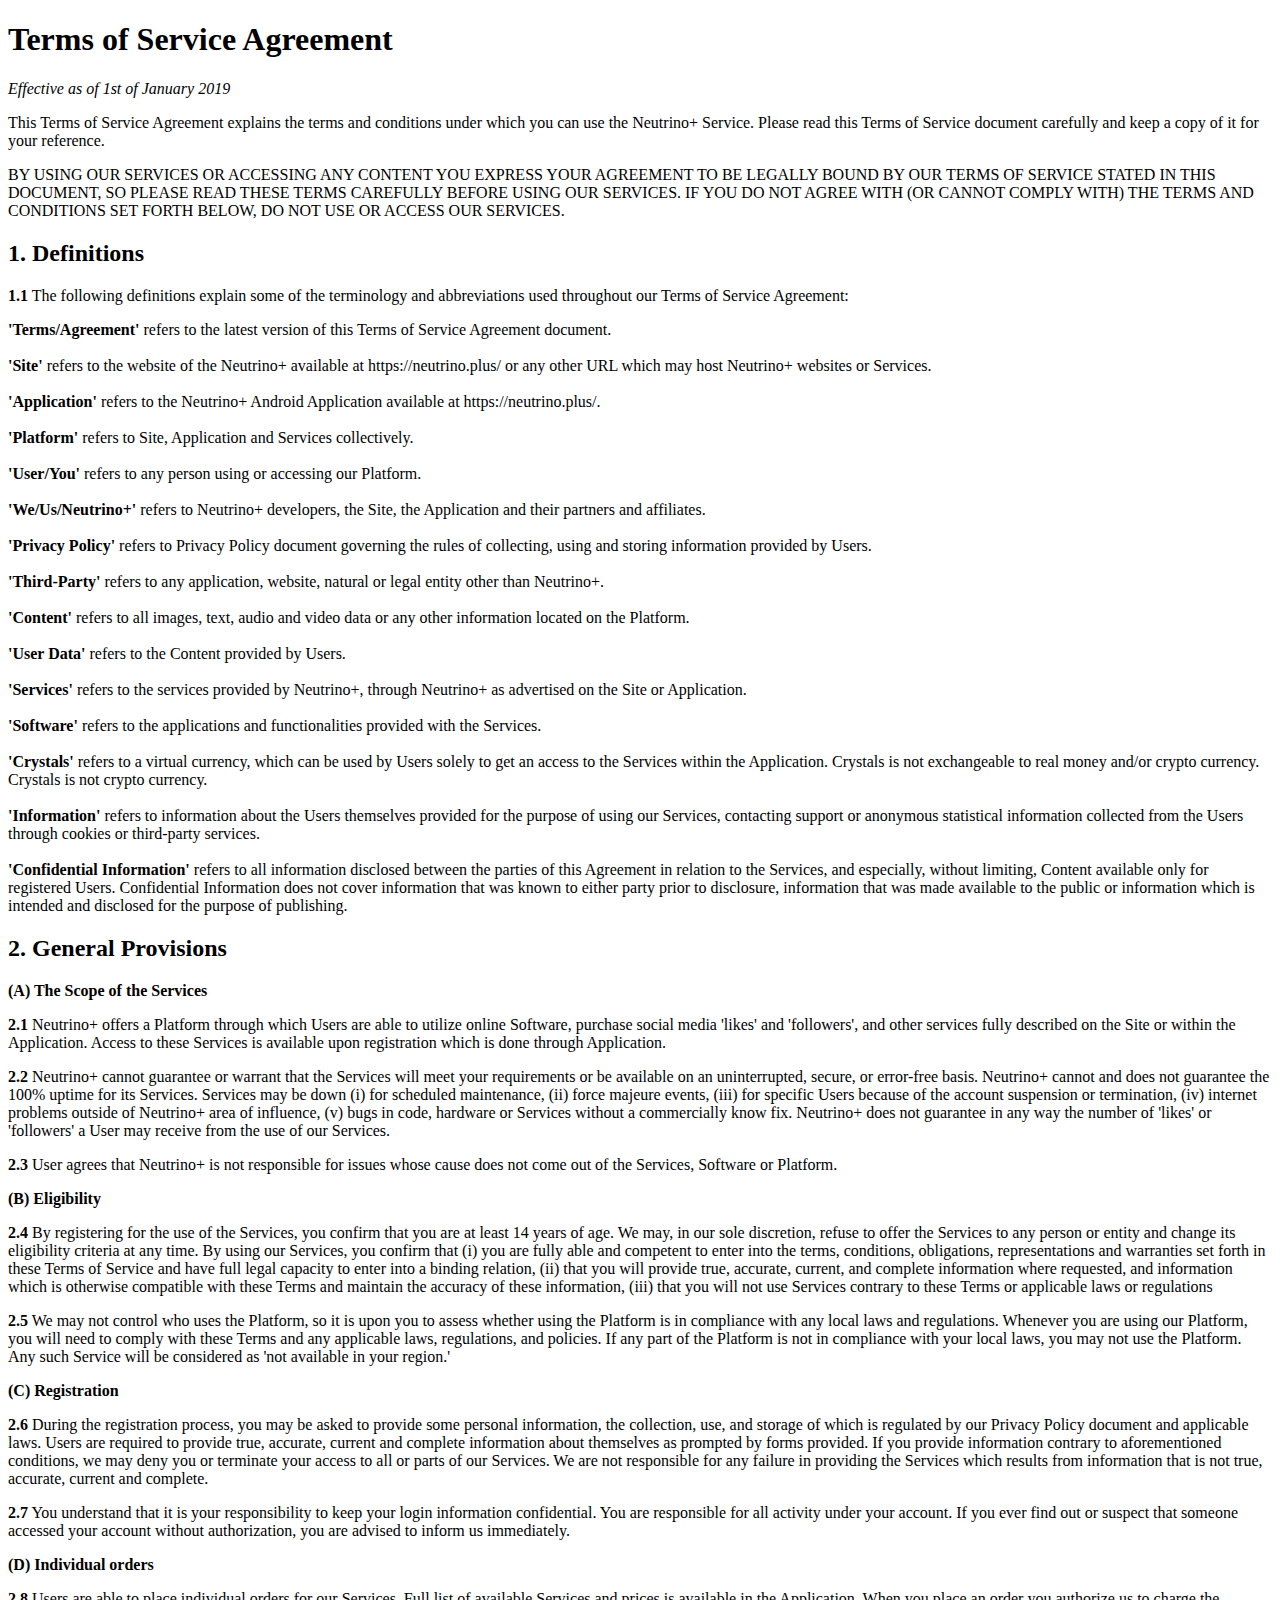
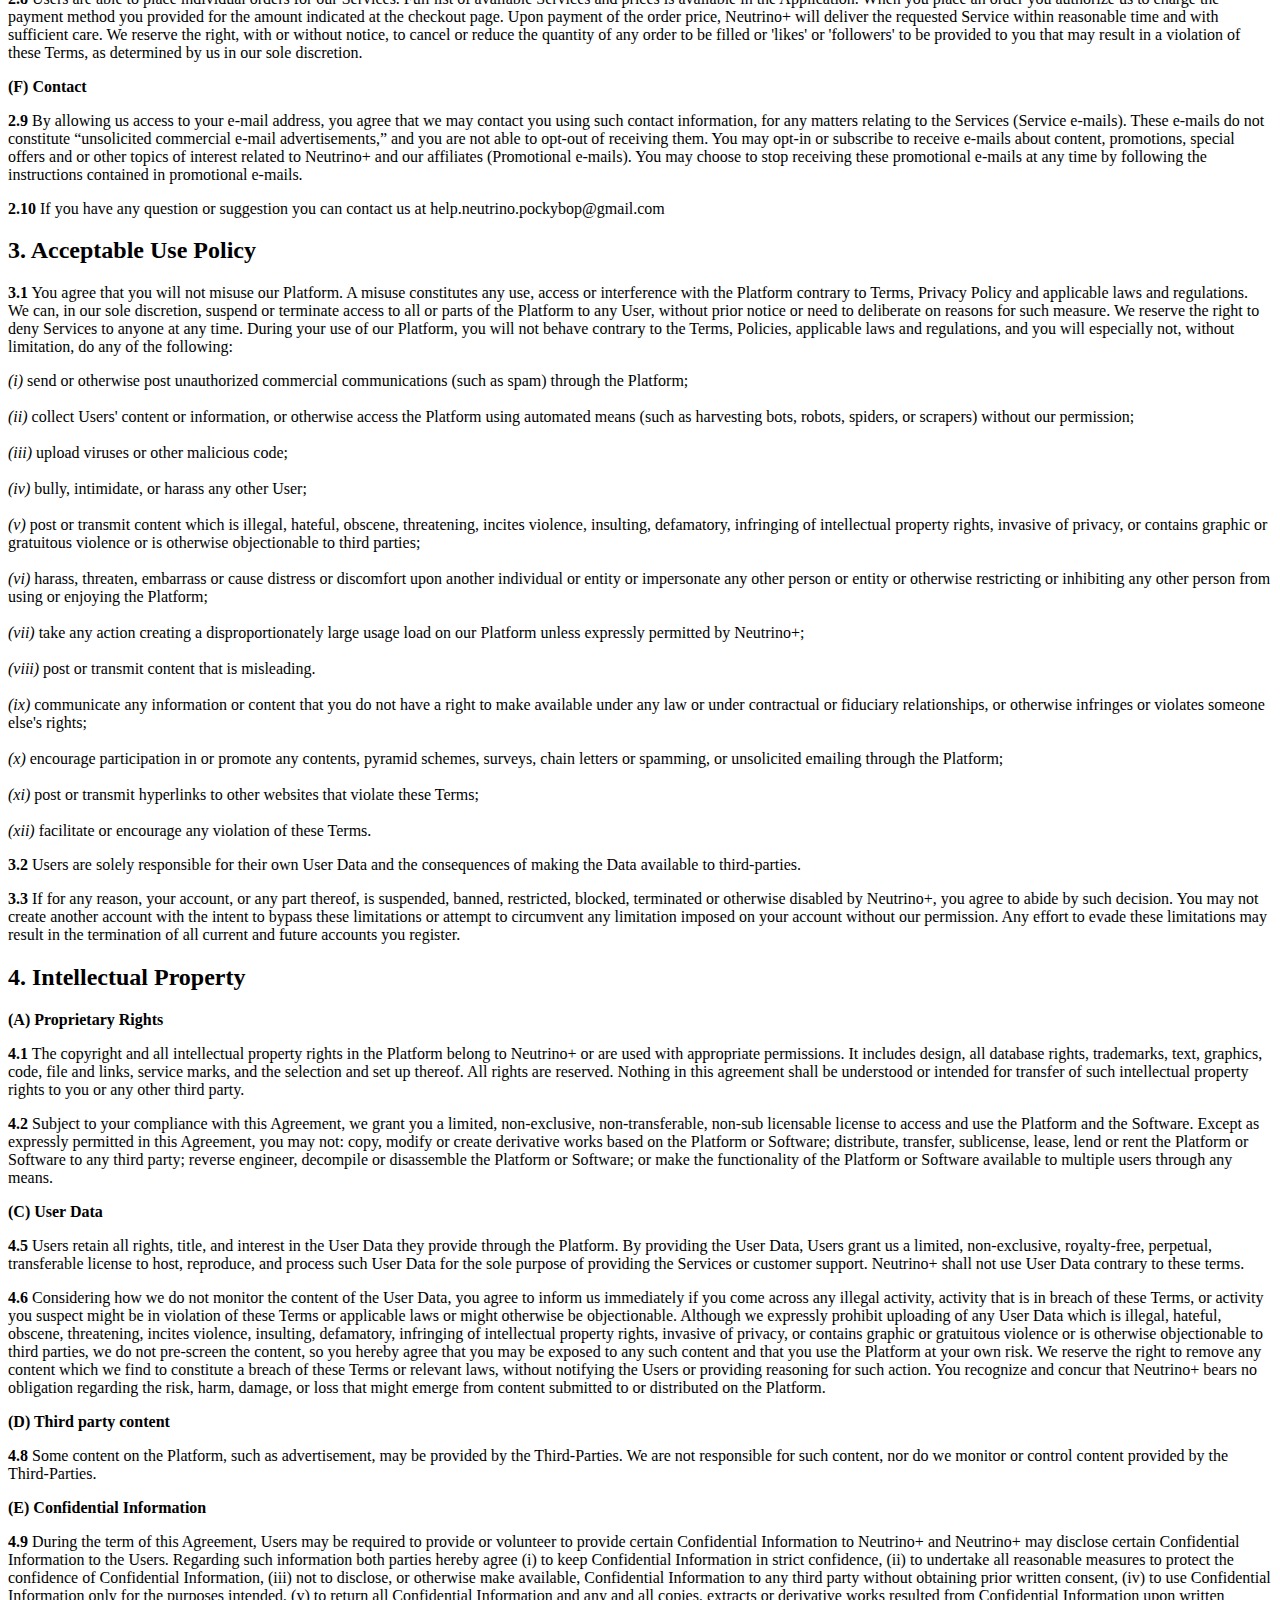
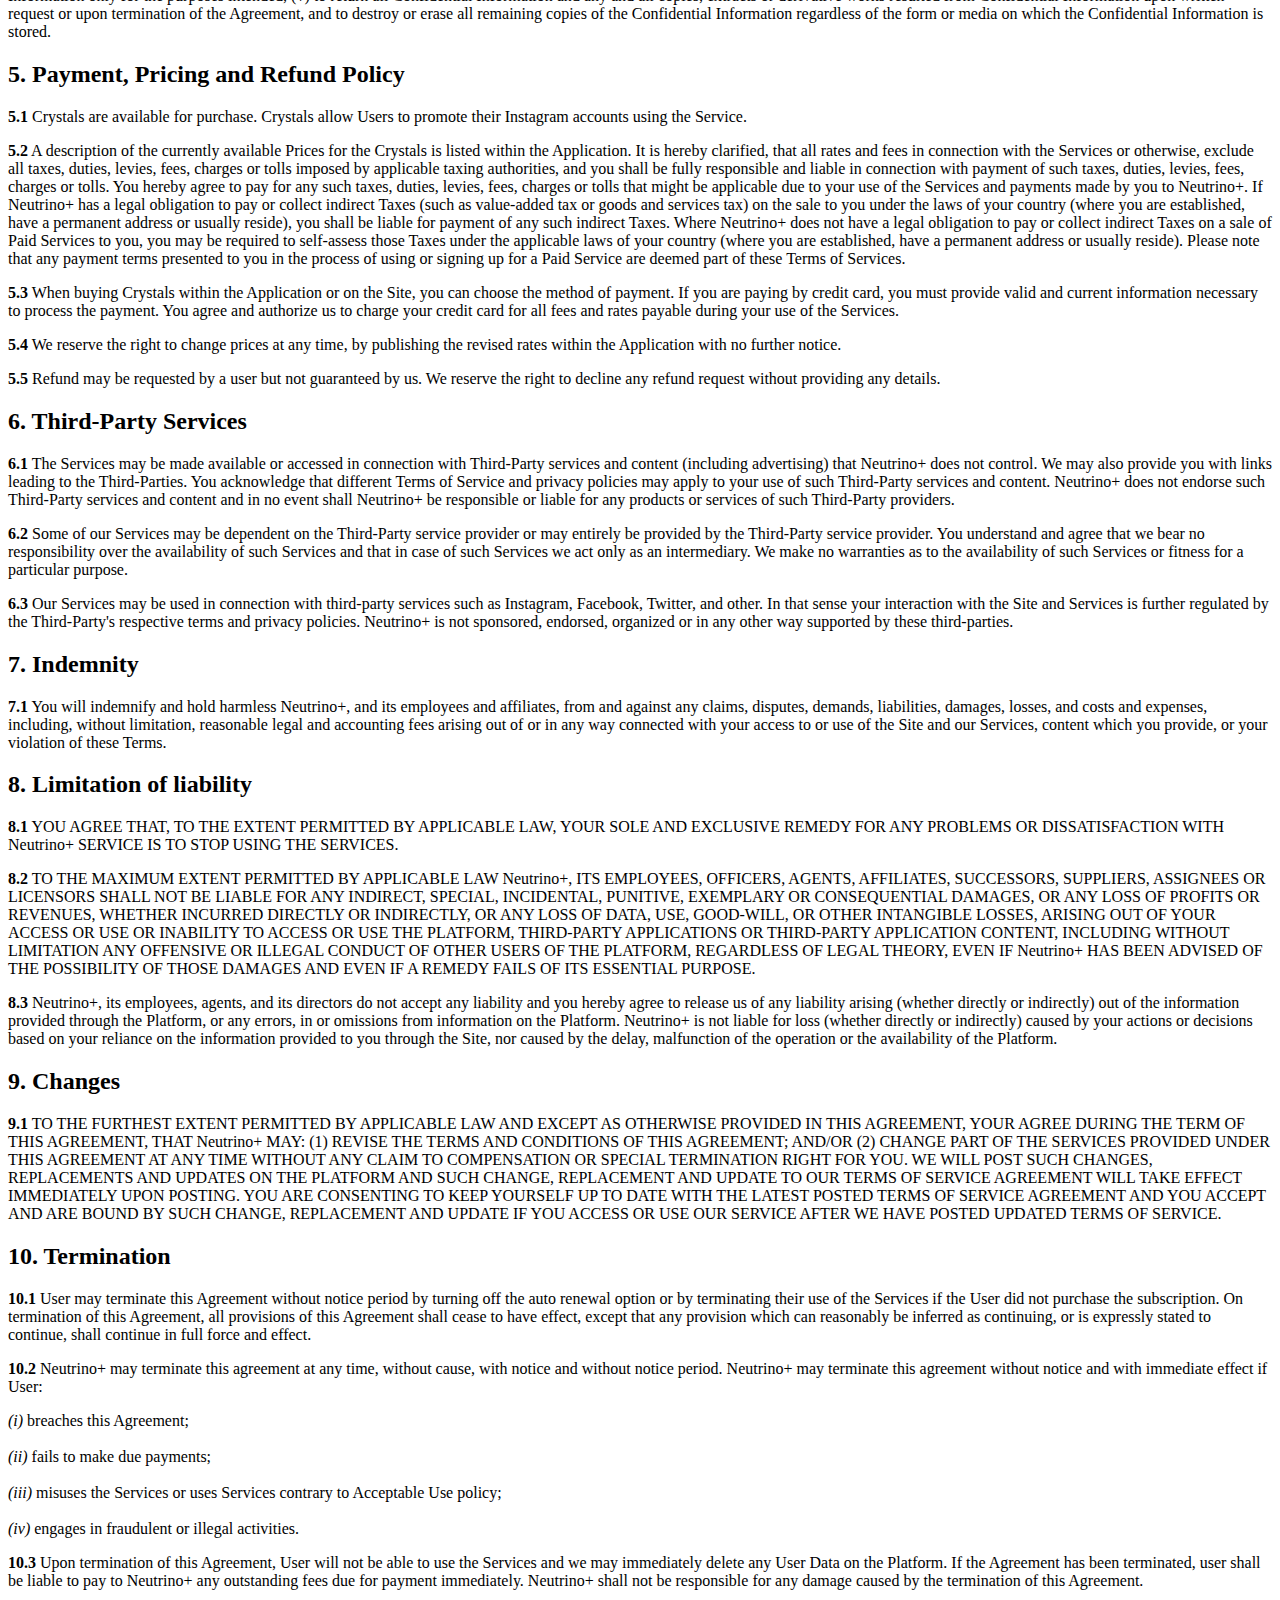
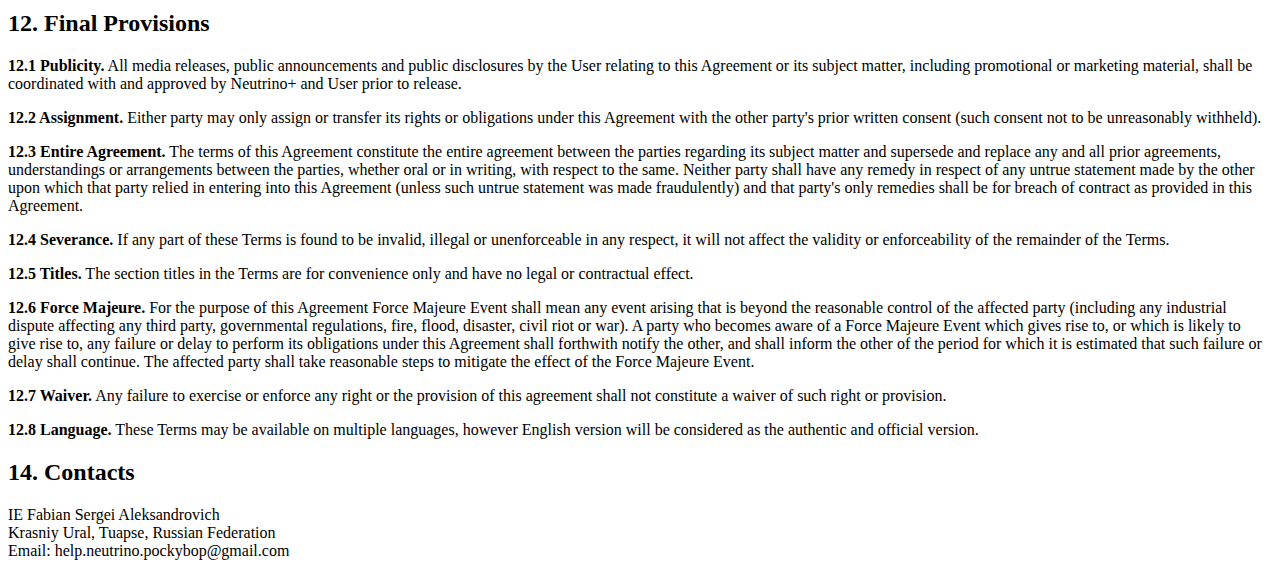
<file: terms.html>
<!doctype html>
<html lang="en">
            <h1>Terms of Service Agreement</h1>
            <section>
                <p><i>Effective as of 1st of January 2019</i></p>
                <p>This Terms of Service Agreement explains the terms and conditions under which you can use the Neutrino+ Service. Please read this Terms of Service document carefully and keep a copy of it for your reference.</p>
                <p>BY USING OUR SERVICES OR ACCESSING ANY CONTENT YOU EXPRESS YOUR AGREEMENT TO BE LEGALLY BOUND BY OUR TERMS OF SERVICE STATED IN THIS DOCUMENT, SO PLEASE READ THESE TERMS CAREFULLY BEFORE USING OUR SERVICES. IF YOU DO NOT AGREE WITH (OR CANNOT COMPLY WITH) THE TERMS AND CONDITIONS SET FORTH BELOW, DO NOT USE OR ACCESS OUR SERVICES.</p>
            </section>
            <section>
                <h2>1. Definitions</h2>
                <p><strong>1.1</strong>  The following definitions explain some of the terminology and abbreviations used throughout our Terms of Service Agreement:</p>
                <p>
                    <strong>'Terms/Agreement'</strong> refers to the latest version of this Terms of Service Agreement document.                    <br><br>
                    <strong>'Site'</strong> refers to the website of the Neutrino+ available at https://neutrino.plus/ or any other URL which may host Neutrino+ websites or Services.                    <br><br>
                    <strong>'Application'</strong> refers to the Neutrino+ Android Application available at https://neutrino.plus/.<br><br>
                    <strong>'Platform'</strong> refers to Site, Application and Services collectively.                    <br><br>
                    <strong>'User/You'</strong> refers to any person using or accessing our Platform.                    <br><br>
                    <strong>'We/Us/Neutrino+'</strong> refers to Neutrino+ developers, the Site, the Application and their partners and affiliates.                    <br><br>
                    <strong>'Privacy Policy'</strong> refers to Privacy Policy document governing the rules of collecting, using and storing information provided by Users.                    <br><br>
                    <strong>'Third-Party'</strong> refers to any application, website, natural or legal entity other than Neutrino+.                    <br><br>
                    <strong>'Content'</strong> refers to all images, text, audio and video data or any other information located on the Platform.                    <br><br>
                    <strong>'User Data'</strong> refers to the Content provided by Users.                    <br><br>
                    <strong>'Services'</strong> refers to the services provided by Neutrino+, through Neutrino+ as advertised on the Site or Application.                    <br><br>
                    <strong>'Software'</strong> refers to the applications and functionalities provided with the Services.                    <br><br>
                    <strong>'Crystals'</strong> refers to a virtual currency, which can be used by Users solely to get an access to the Services within the Application. Crystals is not exchangeable to real money and/or crypto currency. Crystals is not crypto currency.</strong> <br><br>
                    <strong>'Information'</strong> refers to information about the Users themselves provided for the purpose of using our Services, contacting support or anonymous statistical information collected from the Users through cookies or third-party services.                    <br><br>
                    <strong>'Confidential Information'</strong> refers to all information disclosed between the parties of this Agreement in relation to the Services, and especially, without limiting, Content available only for registered Users. Confidential Information does not cover information that was known to either party prior to disclosure, information that was made available to the public or information which is intended and disclosed for the purpose of publishing.                </p>
            </section>
            <section>
                <h2>2. General Provisions</h2>
                <p><strong>(A) The Scope of the Services</strong></p>
                <p><strong>2.1</strong> Neutrino+ offers a Platform through which Users are able to utilize online Software, purchase social media 'likes' and 'followers', and other services fully described on the Site or within the Application. Access to these Services is available upon registration which is done through Application.</p>
                <p><strong>2.2</strong> Neutrino+ cannot guarantee or warrant that the Services will meet your requirements or be available on an uninterrupted, secure, or error-free basis. Neutrino+ cannot and does not guarantee the 100% uptime for its Services. Services may be down (i) for scheduled maintenance, (ii) force majeure events, (iii) for specific Users because of the account suspension or termination, (iv) internet problems outside of Neutrino+ area of influence, (v) bugs in code, hardware or Services without a commercially know fix. Neutrino+ does not guarantee in any way the number of 'likes' or 'followers' a User may receive from the use of our Services.</p>
                <p><strong>2.3</strong> User agrees that Neutrino+ is not responsible for issues whose cause does not come out of the Services, Software or Platform.</p>
                
                <p><strong>(B) Eligibility</strong></p>
                <p><strong>2.4</strong> By registering for the use of the Services, you confirm that you are at least 14 years of age. We may, in our sole discretion, refuse to offer the Services to any person or entity and change its eligibility criteria at any time. By using our Services, you confirm that (i) you are fully able and competent to enter into the terms, conditions, obligations, representations and warranties set forth in these Terms of Service and have full legal capacity to enter into a binding relation, (ii) that you will provide true, accurate, current, and complete information where requested, and information which is otherwise compatible with these Terms and maintain the accuracy of these information, (iii) that you will not use Services contrary to these Terms or applicable laws or regulations</p>
                <p><strong>2.5</strong> We may not control who uses the Platform, so it is upon you to assess whether using the Platform is in compliance with any local laws and regulations. Whenever you are using our Platform, you will need to comply with these Terms and any applicable laws, regulations, and policies. If any part of the Platform is not in compliance with your local laws, you may not use the Platform. Any such Service will be considered as 'not available in your region.'</p>

                <p><strong>(C) Registration</strong></p>
                <p><strong>2.6</strong> During the registration process, you may be asked to provide some personal information, the collection, use, and storage of which is regulated by our Privacy Policy document and applicable laws. Users are required to provide true, accurate, current and complete information about themselves as prompted by forms provided. If you provide information contrary to aforementioned conditions, we may deny you or terminate your access to all or parts of our Services. We are not responsible for any failure in providing the Services which results from information that is not true, accurate, current and complete.</p>
                <p><strong>2.7</strong> You understand that it is your responsibility to keep your login information confidential. You are responsible for all activity under your account. If you ever find out or suspect that someone accessed your account without authorization, you are advised to inform us immediately.</p>

                <p><strong>(D) Individual orders</strong></p>
                <p><strong>2.8</strong> Users are able to place individual orders for our Services. Full list of available Services and prices is available in the Application. When you place an order you authorize us to charge the payment method you provided for the amount indicated at the checkout page. Upon payment of the order price, Neutrino+ will deliver the requested Service within reasonable time and with sufficient care. We reserve the right, with or without notice, to cancel or reduce the quantity of any order to be filled or 'likes' or 'followers' to be provided to you that may result in a violation of these Terms, as determined by us in our sole discretion.</p>

                <p><strong>(F) Contact</strong></p>
                <p><strong>2.9</strong> By allowing us access to your e-mail address, you agree that we may contact you using such contact information, for any matters relating to the Services (Service e-mails). These e-mails do not constitute “unsolicited commercial e-mail advertisements,” and you are not able to opt-out of receiving them. You may opt-in or subscribe to receive e-mails about content, promotions, special offers and or other topics of interest related to Neutrino+ and our affiliates (Promotional e-mails). You may choose to stop receiving these promotional e-mails at any time by following the instructions contained in promotional e-mails.</p>
                <p><strong>2.10</strong> If you have any question or suggestion you can contact us at help.neutrino.pockybop@gmail.com</p>
            </section>
            <section>
                <h2>3. Acceptable Use Policy</h2>
                <p><strong>3.1</strong> You agree that you will not misuse our Platform. A misuse constitutes any use, access or interference with the Platform contrary to Terms, Privacy Policy and applicable laws and regulations. We can, in our sole discretion, suspend or terminate access to all or parts of the Platform to any User, without prior notice or need to deliberate on reasons for such measure. We reserve the right to deny Services to anyone at any time. During your use of our Platform, you will not behave contrary to the Terms, Policies, applicable laws and regulations, and you will especially not, without limitation, do any of the following:</p>
                <p>
                    <i>(i)</i> send or otherwise post unauthorized commercial communications (such as spam) through the Platform;                    <br><br>
                    <i>(ii)</i>    collect Users' content or information, or otherwise access the Platform using automated means (such as harvesting bots, robots, spiders, or scrapers) without our permission;                    <br><br>
                    <i>(iii)</i>   upload viruses or other malicious code;                    <br><br>
                    <i>(iv)</i>    bully, intimidate, or harass any other User;                    <br><br>
                    <i>(v)</i> post or transmit content which is illegal, hateful, obscene, threatening, incites violence, insulting, defamatory, infringing of intellectual property rights, invasive of privacy, or contains graphic or gratuitous violence or is otherwise objectionable to third parties;                    <br><br>
                    <i>(vi)</i>    harass, threaten, embarrass or cause distress or discomfort upon another individual or entity or impersonate any other person or entity or otherwise restricting or inhibiting any other person from using or enjoying the Platform;                    <br><br>
                    <i>(vii)</i>   take any action creating a disproportionately large usage load on our Platform unless expressly permitted by Neutrino+;                    <br><br>
                    <i>(viii)</i>  post or transmit content that is misleading.                    <br><br>
                    <i>(ix)</i>    communicate any information or content that you do not have a right to make available under any law or under contractual or fiduciary relationships, or otherwise infringes or violates someone else's rights;                    <br><br>
                    <i>(x)</i> encourage participation in or promote any contents, pyramid schemes, surveys, chain letters or spamming, or unsolicited emailing through the Platform;                    <br><br>
                    <i>(xi)</i>    post or transmit hyperlinks to other websites that violate these Terms;                    <br><br>
                    <i>(xii)</i>   facilitate or encourage any violation of these Terms.                </p>
                <p><strong>3.2</strong> Users are solely responsible for their own User Data and the consequences of making the Data available to third-parties.</p>
                <p><strong>3.3</strong> If for any reason, your account, or any part thereof, is suspended, banned, restricted, blocked, terminated or otherwise disabled by Neutrino+, you agree to abide by such decision. You may not create another account with the intent to bypass these limitations or attempt to circumvent any limitation imposed on your account without our permission. Any effort to evade these limitations may result in the termination of all current and future accounts you register.</p>
            </section>
            <section>
                <h2>4. Intellectual Property</h2>
                <p><strong>(A) Proprietary Rights</strong></p>
                <p><strong>4.1</strong> The copyright and all intellectual property rights in the Platform belong to Neutrino+ or are used with appropriate permissions. It includes design, all database rights, trademarks, text, graphics, code, file and links, service marks, and the selection and set up thereof. All rights are reserved. Nothing in this agreement shall be understood or intended for transfer of such intellectual property rights to you or any other third party.</p>
                <p><strong>4.2</strong> Subject to your compliance with this Agreement, we grant you a limited, non-exclusive, non-transferable, non-sub licensable license to access and use the Platform and the Software. Except as expressly permitted in this Agreement, you may not: copy, modify or create derivative works based on the Platform or Software; distribute, transfer, sublicense, lease, lend or rent the Platform or Software to any third party; reverse engineer, decompile or disassemble the Platform or Software; or make the functionality of the Platform or Software available to multiple users through any means.</p>

                <p><strong>(C) User Data</strong></p>
                <p><strong>4.5</strong> Users retain all rights, title, and interest in the User Data they provide through the Platform. By providing the User Data, Users grant us a limited, non-exclusive, royalty-free, perpetual, transferable license to host, reproduce, and process such User Data for the sole purpose of providing the Services or customer support. Neutrino+ shall not use User Data contrary to these terms.</p>
                <p><strong>4.6</strong> Considering how we do not monitor the content of the User Data, you agree to inform us immediately if you come across any illegal activity, activity that is in breach of these Terms, or activity you suspect might be in violation of these Terms or applicable laws or might otherwise be objectionable. Although we expressly prohibit uploading of any User Data which is illegal, hateful, obscene, threatening, incites violence, insulting, defamatory, infringing of intellectual property rights, invasive of privacy, or contains graphic or gratuitous violence or is otherwise objectionable to third parties, we do not pre-screen the content, so you hereby agree that you may be exposed to any such content and that you use the Platform at your own risk. We reserve the right to remove any content which we find to constitute a breach of these Terms or relevant laws, without notifying the Users or providing reasoning for such action. You recognize and concur that Neutrino+ bears no obligation regarding the risk, harm, damage, or loss that might emerge from content submitted to or distributed on the Platform.</p>
                <p><strong>(D) Third party content</strong></p>
                <p><strong>4.8</strong> Some content on the Platform, such as advertisement, may be provided by the Third-Parties. We are not responsible for such content, nor do we monitor or control content provided by the Third-Parties.</p>
                <p><strong>(E) Confidential Information</strong></p>
                <p><strong>4.9</strong> During the term of this Agreement, Users may be required to provide or volunteer to provide certain Confidential Information to Neutrino+ and Neutrino+ may disclose certain Confidential Information to the Users. Regarding such information both parties hereby agree (i) to keep Confidential Information in strict confidence, (ii) to undertake all reasonable measures to protect the confidence of Confidential Information, (iii) not to disclose, or otherwise make available, Confidential Information to any third party without obtaining prior written consent, (iv) to use Confidential Information only for the purposes intended, (v) to return all Confidential Information and any and all copies, extracts or derivative works resulted from Confidential Information upon written request or upon termination of the Agreement, and to destroy or erase all remaining copies of the Confidential Information regardless of the form or media on which the Confidential Information is stored.</p>
            </section>
            <section>
                <h2>5. Payment, Pricing and Refund Policy</h2>
                <p><strong>5.1</strong> Crystals are available for purchase. Crystals allow Users to promote their Instagram accounts using the Service.</p>
                <p><strong>5.2</strong> A description of the currently available Prices for the Crystals is listed within the Application. It is hereby clarified, that all rates and fees in connection with the Services or otherwise, exclude all taxes, duties, levies, fees, charges or tolls imposed by applicable taxing authorities, and you shall be fully responsible and liable in connection with payment of such taxes, duties, levies, fees, charges or tolls. You hereby agree to pay for any such taxes, duties, levies, fees, charges or tolls that might be applicable due to your use of the Services and payments made by you to Neutrino+. If Neutrino+ has a legal obligation to pay or collect indirect Taxes (such as value-added tax or goods and services tax) on the sale to you under the laws of your country (where you are established, have a permanent address or usually reside), you shall be liable for payment of any such indirect Taxes. Where Neutrino+ does not have a legal obligation to pay or collect indirect Taxes on a sale of Paid Services to you, you may be required to self-assess those Taxes under the applicable laws of your country (where you are established, have a permanent address or usually reside). Please note that any payment terms presented to you in the process of using or signing up for a Paid Service are deemed part of these Terms of Services.  </p>
                <p><strong>5.3</strong> When buying Crystals within the Application or on the Site, you can choose the method of payment. If you are paying by credit card, you must provide valid and current information necessary to process the payment. You agree and authorize us to charge your credit card for all fees and rates payable during your use of the Services. </p>
                <p><strong>5.4</strong> We reserve the right to change prices at any time, by publishing the revised rates within the Application with no further notice.</p>
                <p><strong>5.5</strong> Refund may be requested by a user but not guaranteed by us. We reserve the right to decline any refund request without providing any details.</p>
            </section>
            <section>  
                <h2>6. Third-Party Services</h2>
                <p><strong>6.1</strong> The Services may be made available or accessed in connection with Third-Party services and content (including advertising) that Neutrino+ does not control. We may also provide you with links leading to the Third-Parties. You acknowledge that different Terms of Service and privacy policies may apply to your use of such Third-Party services and content. Neutrino+ does not endorse such Third-Party services and content and in no event shall Neutrino+ be responsible or liable for any products or services of such Third-Party providers.</p>
                <p><strong>6.2</strong> Some of our Services may be dependent on the Third-Party service provider or may entirely be provided by the Third-Party service provider. You understand and agree that we bear no responsibility over the availability of such Services and that in case of such Services we act only as an intermediary. We make no warranties as to the availability of such Services or fitness for a particular purpose. </p>
                <p><strong>6.3</strong> Our Services may be used in connection with third-party services such as Instagram, Facebook, Twitter, and other. In that sense your interaction with the Site and Services is further regulated by the Third-Party's respective terms and privacy policies. Neutrino+ is not sponsored, endorsed, organized or in any other way supported by these third-parties.</p>
            </section>
            <section>
                <h2>7. Indemnity</h2>
                <p><strong>7.1</strong> You will indemnify and hold harmless Neutrino+, and its employees and affiliates, from and against any claims, disputes, demands, liabilities, damages, losses, and costs and expenses, including, without limitation, reasonable legal and accounting fees arising out of or in any way connected with your access to or use of the Site and our Services, content which you provide, or your violation of these Terms.</p>
            </section>
            <section>
                <h2>8. Limitation of liability</h2>
                <p><strong>8.1</strong> YOU AGREE THAT, TO THE EXTENT PERMITTED BY APPLICABLE LAW, YOUR SOLE AND EXCLUSIVE REMEDY FOR ANY PROBLEMS OR DISSATISFACTION WITH Neutrino+ SERVICE IS TO STOP USING THE SERVICES.</p>
                <p><strong>8.2</strong> TO THE MAXIMUM EXTENT PERMITTED BY APPLICABLE LAW Neutrino+, ITS EMPLOYEES, OFFICERS, AGENTS, AFFILIATES, SUCCESSORS, SUPPLIERS, ASSIGNEES OR LICENSORS SHALL NOT BE LIABLE FOR ANY INDIRECT, SPECIAL, INCIDENTAL, PUNITIVE, EXEMPLARY OR CONSEQUENTIAL DAMAGES, OR ANY LOSS OF PROFITS OR REVENUES, WHETHER INCURRED DIRECTLY OR INDIRECTLY, OR ANY LOSS OF DATA, USE, GOOD-WILL, OR OTHER INTANGIBLE LOSSES, ARISING OUT OF YOUR ACCESS OR USE OR INABILITY TO ACCESS OR USE THE PLATFORM, THIRD-PARTY APPLICATIONS OR THIRD-PARTY APPLICATION CONTENT, INCLUDING WITHOUT LIMITATION ANY OFFENSIVE OR ILLEGAL CONDUCT OF OTHER USERS OF THE PLATFORM, REGARDLESS OF LEGAL THEORY, EVEN IF Neutrino+ HAS BEEN ADVISED OF THE POSSIBILITY OF THOSE DAMAGES AND EVEN IF A REMEDY FAILS OF ITS ESSENTIAL PURPOSE.</p>
                <p><strong>8.3</strong> Neutrino+, its employees, agents, and its directors do not accept any liability and you hereby agree to release us of any liability arising (whether directly or indirectly) out of the information provided through the Platform, or any errors, in or omissions from information on the Platform. Neutrino+ is not liable for loss (whether directly or indirectly) caused by your actions or decisions based on your reliance on the information provided to you through the Site, nor caused by the delay, malfunction of the operation or the availability of the Platform.</p>
            </section>
            <section>
                <h2>9. Changes</h2>  
                <p><strong>9.1</strong> TO THE FURTHEST EXTENT PERMITTED BY APPLICABLE LAW AND EXCEPT AS OTHERWISE PROVIDED IN THIS AGREEMENT, YOUR AGREE DURING THE TERM OF THIS AGREEMENT, THAT Neutrino+ MAY: (1) REVISE THE TERMS AND CONDITIONS OF THIS AGREEMENT; AND/OR (2) CHANGE PART OF THE SERVICES PROVIDED UNDER THIS AGREEMENT AT ANY TIME WITHOUT ANY CLAIM TO COMPENSATION OR SPECIAL TERMINATION RIGHT FOR YOU. WE WILL POST SUCH CHANGES, REPLACEMENTS AND UPDATES ON THE PLATFORM AND SUCH CHANGE, REPLACEMENT AND UPDATE TO OUR TERMS OF SERVICE AGREEMENT WILL TAKE EFFECT IMMEDIATELY UPON POSTING. YOU ARE CONSENTING TO KEEP YOURSELF UP TO DATE WITH THE LATEST POSTED TERMS OF SERVICE AGREEMENT AND YOU ACCEPT AND ARE BOUND BY SUCH CHANGE, REPLACEMENT AND UPDATE IF YOU ACCESS OR USE OUR SERVICE AFTER WE HAVE POSTED UPDATED TERMS OF SERVICE.</p>
            </section>
            <section>
                <h2>10. Termination</h2>
                <p><strong>10.1</strong> User may terminate this Agreement without notice period by turning off the auto renewal option or by terminating their use of the Services if the User did not purchase the subscription. On termination of this Agreement, all provisions of this Agreement shall cease to have effect, except that any provision which can reasonably be inferred as continuing, or is expressly stated to continue, shall continue in full force and effect.</p>
                <p><strong>10.2</strong> Neutrino+ may terminate this agreement at any time, without cause, with notice and without notice period. Neutrino+ may terminate this agreement without notice and with immediate effect if User:</p>
                <p>
                    <i>(i)</i>     breaches this Agreement;                    <br><br>
                    <i>(ii)</i>    fails to make due payments;                    <br><br>
                    <i>(iii)</i>   misuses the Services or uses Services contrary to Acceptable Use policy;                    <br><br>
                    <i>(iv)</i>    engages in fraudulent or illegal activities.                </p>
                <p><strong>10.3</strong> Upon termination of this Agreement, User will not be able to use the Services and we may immediately delete any User Data on the Platform. If the Agreement has been terminated, user shall be liable to pay to Neutrino+ any outstanding fees due for payment immediately. Neutrino+ shall not be responsible for any damage caused by the termination of this Agreement.</p>
            </section>
    
            <section>
                <h2>12. Final Provisions</h2>
                <p><strong>12.1 Publicity.</strong> All media releases, public announcements and public disclosures by the User relating to this Agreement or its subject matter, including promotional or marketing material, shall be coordinated with and approved by Neutrino+ and User prior to release.</p>
                <p><strong>12.2 Assignment.</strong> Either party may only assign or transfer its rights or obligations under this Agreement with the other party's prior written consent (such consent not to be unreasonably withheld).</p>
                <p><strong>12.3 Entire Agreement.</strong> The terms of this Agreement constitute the entire agreement between the parties regarding its subject matter and supersede and replace any and all prior agreements, understandings or arrangements between the parties, whether oral or in writing, with respect to the same.  Neither party shall have any remedy in respect of any untrue statement made by the other upon which that party relied in entering into this Agreement (unless such untrue statement was made fraudulently) and that party's only remedies shall be for breach of contract as provided in this Agreement.</p>
                <p><strong>12.4 Severance.</strong> If any part of these Terms is found to be invalid, illegal or unenforceable in any respect, it will not affect the validity or enforceability of the remainder of the Terms. </p>
                <p><strong>12.5 Titles.</strong> The section titles in the Terms are for convenience only and have no legal or contractual effect.</p> 
                <p><strong>12.6 Force Majeure.</strong> For the purpose of this Agreement Force Majeure Event shall mean any event arising that is beyond the reasonable control of the affected party (including any industrial dispute affecting any third party, governmental regulations, fire, flood, disaster, civil riot or war). A party who becomes aware of a Force Majeure Event which gives rise to, or which is likely to give rise to, any failure or delay to perform its obligations under this Agreement shall forthwith notify the other, and shall inform the other of the period for which it is estimated that such failure or delay shall continue. The affected party shall take reasonable steps to mitigate the effect of the Force Majeure Event.</p>
                <p><strong>12.7 Waiver.</strong> Any failure to exercise or enforce any right or the provision of this agreement shall not constitute a waiver of such right or provision. </p>
                <p><strong>12.8 Language.</strong> These Terms may be available on multiple languages, however English version will be considered as the authentic and official version.</p>
            </section>
            <section>
                <h2>14. Contacts</h2>
                <p>IE Fabian Sergei Aleksandrovich<br>
                    Krasniy Ural, Tuapse, Russian Federation<br>
                    Email: help.neutrino.pockybop@gmail.com
                </p>
            </section>        
        </div>

  </body>
</html>
</file>
<file: css/linearicons.css>
@font-face {
	font-family: 'Linearicons-Free';
	src:url('../fonts/Linearicons-Free54e9.eot?w118d');
	src:url('../fonts/Linearicons-Freed41d.eot?#iefixw118d') format('embedded-opentype'),
		url('../fonts/Linearicons-Free54e9.woff2?w118d') format('woff2'),
		url('../fonts/Linearicons-Free54e9.woff?w118d') format('woff'),
		url('../fonts/Linearicons-Free54e9.ttf?w118d') format('truetype'),
		url('../fonts/Linearicons-Free54e9.svg?w118d#Linearicons-Free') format('svg');
	font-weight: normal;
	font-style: normal;
}

.lnr {
	font-family: 'Linearicons-Free';
	speak: none;
	font-style: normal;
	font-weight: normal;
	font-variant: normal;
	text-transform: none;
	line-height: 1;

	/* Better Font Rendering =========== */
	-webkit-font-smoothing: antialiased;
	-moz-osx-font-smoothing: grayscale;
}

.lnr-home:before {
	content: "\e800";
}
.lnr-apartment:before {
	content: "\e801";
}
.lnr-pencil:before {
	content: "\e802";
}
.lnr-magic-wand:before {
	content: "\e803";
}
.lnr-drop:before {
	content: "\e804";
}
.lnr-lighter:before {
	content: "\e805";
}
.lnr-poop:before {
	content: "\e806";
}
.lnr-sun:before {
	content: "\e807";
}
.lnr-moon:before {
	content: "\e808";
}
.lnr-cloud:before {
	content: "\e809";
}
.lnr-cloud-upload:before {
	content: "\e80a";
}
.lnr-cloud-download:before {
	content: "\e80b";
}
.lnr-cloud-sync:before {
	content: "\e80c";
}
.lnr-cloud-check:before {
	content: "\e80d";
}
.lnr-database:before {
	content: "\e80e";
}
.lnr-lock:before {
	content: "\e80f";
}
.lnr-cog:before {
	content: "\e810";
}
.lnr-trash:before {
	content: "\e811";
}
.lnr-dice:before {
	content: "\e812";
}
.lnr-heart:before {
	content: "\e813";
}
.lnr-star:before {
	content: "\e814";
}
.lnr-star-half:before {
	content: "\e815";
}
.lnr-star-empty:before {
	content: "\e816";
}
.lnr-flag:before {
	content: "\e817";
}
.lnr-envelope:before {
	content: "\e818";
}
.lnr-paperclip:before {
	content: "\e819";
}
.lnr-inbox:before {
	content: "\e81a";
}
.lnr-eye:before {
	content: "\e81b";
}
.lnr-printer:before {
	content: "\e81c";
}
.lnr-file-empty:before {
	content: "\e81d";
}
.lnr-file-add:before {
	content: "\e81e";
}
.lnr-enter:before {
	content: "\e81f";
}
.lnr-exit:before {
	content: "\e820";
}
.lnr-graduation-hat:before {
	content: "\e821";
}
.lnr-license:before {
	content: "\e822";
}
.lnr-music-note:before {
	content: "\e823";
}
.lnr-film-play:before {
	content: "\e824";
}
.lnr-camera-video:before {
	content: "\e825";
}
.lnr-camera:before {
	content: "\e826";
}
.lnr-picture:before {
	content: "\e827";
}
.lnr-book:before {
	content: "\e828";
}
.lnr-bookmark:before {
	content: "\e829";
}
.lnr-user:before {
	content: "\e82a";
}
.lnr-users:before {
	content: "\e82b";
}
.lnr-shirt:before {
	content: "\e82c";
}
.lnr-store:before {
	content: "\e82d";
}
.lnr-cart:before {
	content: "\e82e";
}
.lnr-tag:before {
	content: "\e82f";
}
.lnr-phone-handset:before {
	content: "\e830";
}
.lnr-phone:before {
	content: "\e831";
}
.lnr-pushpin:before {
	content: "\e832";
}
.lnr-map-marker:before {
	content: "\e833";
}
.lnr-map:before {
	content: "\e834";
}
.lnr-location:before {
	content: "\e835";
}
.lnr-calendar-full:before {
	content: "\e836";
}
.lnr-keyboard:before {
	content: "\e837";
}
.lnr-spell-check:before {
	content: "\e838";
}
.lnr-screen:before {
	content: "\e839";
}
.lnr-smartphone:before {
	content: "\e83a";
}
.lnr-tablet:before {
	content: "\e83b";
}
.lnr-laptop:before {
	content: "\e83c";
}
.lnr-laptop-phone:before {
	content: "\e83d";
}
.lnr-power-switch:before {
	content: "\e83e";
}
.lnr-bubble:before {
	content: "\e83f";
}
.lnr-heart-pulse:before {
	content: "\e840";
}
.lnr-construction:before {
	content: "\e841";
}
.lnr-pie-chart:before {
	content: "\e842";
}
.lnr-chart-bars:before {
	content: "\e843";
}
.lnr-gift:before {
	content: "\e844";
}
.lnr-diamond:before {
	content: "\e845";
}
.lnr-linearicons:before {
	content: "\e846";
}
.lnr-dinner:before {
	content: "\e847";
}
.lnr-coffee-cup:before {
	content: "\e848";
}
.lnr-leaf:before {
	content: "\e849";
}
.lnr-paw:before {
	content: "\e84a";
}
.lnr-rocket:before {
	content: "\e84b";
}
.lnr-briefcase:before {
	content: "\e84c";
}
.lnr-bus:before {
	content: "\e84d";
}
.lnr-car:before {
	content: "\e84e";
}
.lnr-train:before {
	content: "\e84f";
}
.lnr-bicycle:before {
	content: "\e850";
}
.lnr-wheelchair:before {
	content: "\e851";
}
.lnr-select:before {
	content: "\e852";
}
.lnr-earth:before {
	content: "\e853";
}
.lnr-smile:before {
	content: "\e854";
}
.lnr-sad:before {
	content: "\e855";
}
.lnr-neutral:before {
	content: "\e856";
}
.lnr-mustache:before {
	content: "\e857";
}
.lnr-alarm:before {
	content: "\e858";
}
.lnr-bullhorn:before {
	content: "\e859";
}
.lnr-volume-high:before {
	content: "\e85a";
}
.lnr-volume-medium:before {
	content: "\e85b";
}
.lnr-volume-low:before {
	content: "\e85c";
}
.lnr-volume:before {
	content: "\e85d";
}
.lnr-mic:before {
	content: "\e85e";
}
.lnr-hourglass:before {
	content: "\e85f";
}
.lnr-undo:before {
	content: "\e860";
}
.lnr-redo:before {
	content: "\e861";
}
.lnr-sync:before {
	content: "\e862";
}
.lnr-history:before {
	content: "\e863";
}
.lnr-clock:before {
	content: "\e864";
}
.lnr-download:before {
	content: "\e865";
}
.lnr-upload:before {
	content: "\e866";
}
.lnr-enter-down:before {
	content: "\e867";
}
.lnr-exit-up:before {
	content: "\e868";
}
.lnr-bug:before {
	content: "\e869";
}
.lnr-code:before {
	content: "\e86a";
}
.lnr-link:before {
	content: "\e86b";
}
.lnr-unlink:before {
	content: "\e86c";
}
.lnr-thumbs-up:before {
	content: "\e86d";
}
.lnr-thumbs-down:before {
	content: "\e86e";
}
.lnr-magnifier:before {
	content: "\e86f";
}
.lnr-cross:before {
	content: "\e870";
}
.lnr-menu:before {
	content: "\e871";
}
.lnr-list:before {
	content: "\e872";
}
.lnr-chevron-up:before {
	content: "\e873";
}
.lnr-chevron-down:before {
	content: "\e874";
}
.lnr-chevron-left:before {
	content: "\e875";
}
.lnr-chevron-right:before {
	content: "\e876";
}
.lnr-arrow-up:before {
	content: "\e877";
}
.lnr-arrow-down:before {
	content: "\e878";
}
.lnr-arrow-left:before {
	content: "\e879";
}
.lnr-arrow-right:before {
	content: "\e87a";
}
.lnr-move:before {
	content: "\e87b";
}
.lnr-warning:before {
	content: "\e87c";
}
.lnr-question-circle:before {
	content: "\e87d";
}
.lnr-menu-circle:before {
	content: "\e87e";
}
.lnr-checkmark-circle:before {
	content: "\e87f";
}
.lnr-cross-circle:before {
	content: "\e880";
}
.lnr-plus-circle:before {
	content: "\e881";
}
.lnr-circle-minus:before {
	content: "\e882";
}
.lnr-arrow-up-circle:before {
	content: "\e883";
}
.lnr-arrow-down-circle:before {
	content: "\e884";
}
.lnr-arrow-left-circle:before {
	content: "\e885";
}
.lnr-arrow-right-circle:before {
	content: "\e886";
}
.lnr-chevron-up-circle:before {
	content: "\e887";
}
.lnr-chevron-down-circle:before {
	content: "\e888";
}
.lnr-chevron-left-circle:before {
	content: "\e889";
}
.lnr-chevron-right-circle:before {
	content: "\e88a";
}
.lnr-crop:before {
	content: "\e88b";
}
.lnr-frame-expand:before {
	content: "\e88c";
}
.lnr-frame-contract:before {
	content: "\e88d";
}
.lnr-layers:before {
	content: "\e88e";
}
.lnr-funnel:before {
	content: "\e88f";
}
.lnr-text-format:before {
	content: "\e890";
}
.lnr-text-format-remove:before {
	content: "\e891";
}
.lnr-text-size:before {
	content: "\e892";
}
.lnr-bold:before {
	content: "\e893";
}
.lnr-italic:before {
	content: "\e894";
}
.lnr-underline:before {
	content: "\e895";
}
.lnr-strikethrough:before {
	content: "\e896";
}
.lnr-highlight:before {
	content: "\e897";
}
.lnr-text-align-left:before {
	content: "\e898";
}
.lnr-text-align-center:before {
	content: "\e899";
}
.lnr-text-align-right:before {
	content: "\e89a";
}
.lnr-text-align-justify:before {
	content: "\e89b";
}
.lnr-line-spacing:before {
	content: "\e89c";
}
.lnr-indent-increase:before {
	content: "\e89d";
}
.lnr-indent-decrease:before {
	content: "\e89e";
}
.lnr-pilcrow:before {
	content: "\e89f";
}
.lnr-direction-ltr:before {
	content: "\e8a0";
}
.lnr-direction-rtl:before {
	content: "\e8a1";
}
.lnr-page-break:before {
	content: "\e8a2";
}
.lnr-sort-alpha-asc:before {
	content: "\e8a3";
}
.lnr-sort-amount-asc:before {
	content: "\e8a4";
}
.lnr-hand:before {
	content: "\e8a5";
}
.lnr-pointer-up:before {
	content: "\e8a6";
}
.lnr-pointer-right:before {
	content: "\e8a7";
}
.lnr-pointer-down:before {
	content: "\e8a8";
}
.lnr-pointer-left:before {
	content: "\e8a9";
}
</file>
<file: vendor/simple-line-icons/css/simple-line-icons.css>
@font-face {
  font-family: 'simple-line-icons';
  src: url('../fonts/Simple-Line-Iconsb26c.eot?v=2.4.0');
  src: url('../fonts/Simple-Line-Iconsb26c.eot?v=2.4.0#iefix') format('embedded-opentype'), url('../fonts/Simple-Line-Iconsb26c.woff2?v=2.4.0') format('woff2'), url('../fonts/Simple-Line-Iconsb26c.ttf?v=2.4.0') format('truetype'), url('../fonts/Simple-Line-Iconsb26c.woff?v=2.4.0') format('woff'), url('../fonts/Simple-Line-Iconsb26c.svg?v=2.4.0#simple-line-icons') format('svg');
  font-weight: normal;
  font-style: normal;
}
/*
 Use the following CSS code if you want to have a class per icon.
 Instead of a list of all class selectors, you can use the generic [class*="icon-"] selector, but it's slower:
*/
.icon-user,
.icon-people,
.icon-user-female,
.icon-user-follow,
.icon-user-following,
.icon-user-unfollow,
.icon-login,
.icon-logout,
.icon-emotsmile,
.icon-phone,
.icon-call-end,
.icon-call-in,
.icon-call-out,
.icon-map,
.icon-location-pin,
.icon-direction,
.icon-directions,
.icon-compass,
.icon-layers,
.icon-menu,
.icon-list,
.icon-options-vertical,
.icon-options,
.icon-arrow-down,
.icon-arrow-left,
.icon-arrow-right,
.icon-arrow-up,
.icon-arrow-up-circle,
.icon-arrow-left-circle,
.icon-arrow-right-circle,
.icon-arrow-down-circle,
.icon-check,
.icon-clock,
.icon-plus,
.icon-minus,
.icon-close,
.icon-event,
.icon-exclamation,
.icon-organization,
.icon-trophy,
.icon-screen-smartphone,
.icon-screen-desktop,
.icon-plane,
.icon-notebook,
.icon-mustache,
.icon-mouse,
.icon-magnet,
.icon-energy,
.icon-disc,
.icon-cursor,
.icon-cursor-move,
.icon-crop,
.icon-chemistry,
.icon-speedometer,
.icon-shield,
.icon-screen-tablet,
.icon-magic-wand,
.icon-hourglass,
.icon-graduation,
.icon-ghost,
.icon-game-controller,
.icon-fire,
.icon-eyeglass,
.icon-envelope-open,
.icon-envelope-letter,
.icon-bell,
.icon-badge,
.icon-anchor,
.icon-wallet,
.icon-vector,
.icon-speech,
.icon-puzzle,
.icon-printer,
.icon-present,
.icon-playlist,
.icon-pin,
.icon-picture,
.icon-handbag,
.icon-globe-alt,
.icon-globe,
.icon-folder-alt,
.icon-folder,
.icon-film,
.icon-feed,
.icon-drop,
.icon-drawer,
.icon-docs,
.icon-doc,
.icon-diamond,
.icon-cup,
.icon-calculator,
.icon-bubbles,
.icon-briefcase,
.icon-book-open,
.icon-basket-loaded,
.icon-basket,
.icon-bag,
.icon-action-undo,
.icon-action-redo,
.icon-wrench,
.icon-umbrella,
.icon-trash,
.icon-tag,
.icon-support,
.icon-frame,
.icon-size-fullscreen,
.icon-size-actual,
.icon-shuffle,
.icon-share-alt,
.icon-share,
.icon-rocket,
.icon-question,
.icon-pie-chart,
.icon-pencil,
.icon-note,
.icon-loop,
.icon-home,
.icon-grid,
.icon-graph,
.icon-microphone,
.icon-music-tone-alt,
.icon-music-tone,
.icon-earphones-alt,
.icon-earphones,
.icon-equalizer,
.icon-like,
.icon-dislike,
.icon-control-start,
.icon-control-rewind,
.icon-control-play,
.icon-control-pause,
.icon-control-forward,
.icon-control-end,
.icon-volume-1,
.icon-volume-2,
.icon-volume-off,
.icon-calendar,
.icon-bulb,
.icon-chart,
.icon-ban,
.icon-bubble,
.icon-camrecorder,
.icon-camera,
.icon-cloud-download,
.icon-cloud-upload,
.icon-envelope,
.icon-eye,
.icon-flag,
.icon-heart,
.icon-info,
.icon-key,
.icon-link,
.icon-lock,
.icon-lock-open,
.icon-magnifier,
.icon-magnifier-add,
.icon-magnifier-remove,
.icon-paper-clip,
.icon-paper-plane,
.icon-power,
.icon-refresh,
.icon-reload,
.icon-settings,
.icon-star,
.icon-symbol-female,
.icon-symbol-male,
.icon-target,
.icon-credit-card,
.icon-paypal,
.icon-social-tumblr,
.icon-social-twitter,
.icon-social-facebook,
.icon-social-instagram,
.icon-social-linkedin,
.icon-social-pinterest,
.icon-social-github,
.icon-social-google,
.icon-social-reddit,
.icon-social-skype,
.icon-social-dribbble,
.icon-social-behance,
.icon-social-foursqare,
.icon-social-soundcloud,
.icon-social-spotify,
.icon-social-stumbleupon,
.icon-social-youtube,
.icon-social-dropbox,
.icon-social-vkontakte,
.icon-social-steam {
  font-family: 'simple-line-icons';
  speak: none;
  font-style: normal;
  font-weight: normal;
  font-variant: normal;
  text-transform: none;
  line-height: 1;
  /* Better Font Rendering =========== */
  -webkit-font-smoothing: antialiased;
  -moz-osx-font-smoothing: grayscale;
}
.icon-user:before {
  content: "\e005";
}
.icon-people:before {
  content: "\e001";
}
.icon-user-female:before {
  content: "\e000";
}
.icon-user-follow:before {
  content: "\e002";
}
.icon-user-following:before {
  content: "\e003";
}
.icon-user-unfollow:before {
  content: "\e004";
}
.icon-login:before {
  content: "\e066";
}
.icon-logout:before {
  content: "\e065";
}
.icon-emotsmile:before {
  content: "\e021";
}
.icon-phone:before {
  content: "\e600";
}
.icon-call-end:before {
  content: "\e048";
}
.icon-call-in:before {
  content: "\e047";
}
.icon-call-out:before {
  content: "\e046";
}
.icon-map:before {
  content: "\e033";
}
.icon-location-pin:before {
  content: "\e096";
}
.icon-direction:before {
  content: "\e042";
}
.icon-directions:before {
  content: "\e041";
}
.icon-compass:before {
  content: "\e045";
}
.icon-layers:before {
  content: "\e034";
}
.icon-menu:before {
  content: "\e601";
}
.icon-list:before {
  content: "\e067";
}
.icon-options-vertical:before {
  content: "\e602";
}
.icon-options:before {
  content: "\e603";
}
.icon-arrow-down:before {
  content: "\e604";
}
.icon-arrow-left:before {
  content: "\e605";
}
.icon-arrow-right:before {
  content: "\e606";
}
.icon-arrow-up:before {
  content: "\e607";
}
.icon-arrow-up-circle:before {
  content: "\e078";
}
.icon-arrow-left-circle:before {
  content: "\e07a";
}
.icon-arrow-right-circle:before {
  content: "\e079";
}
.icon-arrow-down-circle:before {
  content: "\e07b";
}
.icon-check:before {
  content: "\e080";
}
.icon-clock:before {
  content: "\e081";
}
.icon-plus:before {
  content: "\e095";
}
.icon-minus:before {
  content: "\e615";
}
.icon-close:before {
  content: "\e082";
}
.icon-event:before {
  content: "\e619";
}
.icon-exclamation:before {
  content: "\e617";
}
.icon-organization:before {
  content: "\e616";
}
.icon-trophy:before {
  content: "\e006";
}
.icon-screen-smartphone:before {
  content: "\e010";
}
.icon-screen-desktop:before {
  content: "\e011";
}
.icon-plane:before {
  content: "\e012";
}
.icon-notebook:before {
  content: "\e013";
}
.icon-mustache:before {
  content: "\e014";
}
.icon-mouse:before {
  content: "\e015";
}
.icon-magnet:before {
  content: "\e016";
}
.icon-energy:before {
  content: "\e020";
}
.icon-disc:before {
  content: "\e022";
}
.icon-cursor:before {
  content: "\e06e";
}
.icon-cursor-move:before {
  content: "\e023";
}
.icon-crop:before {
  content: "\e024";
}
.icon-chemistry:before {
  content: "\e026";
}
.icon-speedometer:before {
  content: "\e007";
}
.icon-shield:before {
  content: "\e00e";
}
.icon-screen-tablet:before {
  content: "\e00f";
}
.icon-magic-wand:before {
  content: "\e017";
}
.icon-hourglass:before {
  content: "\e018";
}
.icon-graduation:before {
  content: "\e019";
}
.icon-ghost:before {
  content: "\e01a";
}
.icon-game-controller:before {
  content: "\e01b";
}
.icon-fire:before {
  content: "\e01c";
}
.icon-eyeglass:before {
  content: "\e01d";
}
.icon-envelope-open:before {
  content: "\e01e";
}
.icon-envelope-letter:before {
  content: "\e01f";
}
.icon-bell:before {
  content: "\e027";
}
.icon-badge:before {
  content: "\e028";
}
.icon-anchor:before {
  content: "\e029";
}
.icon-wallet:before {
  content: "\e02a";
}
.icon-vector:before {
  content: "\e02b";
}
.icon-speech:before {
  content: "\e02c";
}
.icon-puzzle:before {
  content: "\e02d";
}
.icon-printer:before {
  content: "\e02e";
}
.icon-present:before {
  content: "\e02f";
}
.icon-playlist:before {
  content: "\e030";
}
.icon-pin:before {
  content: "\e031";
}
.icon-picture:before {
  content: "\e032";
}
.icon-handbag:before {
  content: "\e035";
}
.icon-globe-alt:before {
  content: "\e036";
}
.icon-globe:before {
  content: "\e037";
}
.icon-folder-alt:before {
  content: "\e039";
}
.icon-folder:before {
  content: "\e089";
}
.icon-film:before {
  content: "\e03a";
}
.icon-feed:before {
  content: "\e03b";
}
.icon-drop:before {
  content: "\e03e";
}
.icon-drawer:before {
  content: "\e03f";
}
.icon-docs:before {
  content: "\e040";
}
.icon-doc:before {
  content: "\e085";
}
.icon-diamond:before {
  content: "\e043";
}
.icon-cup:before {
  content: "\e044";
}
.icon-calculator:before {
  content: "\e049";
}
.icon-bubbles:before {
  content: "\e04a";
}
.icon-briefcase:before {
  content: "\e04b";
}
.icon-book-open:before {
  content: "\e04c";
}
.icon-basket-loaded:before {
  content: "\e04d";
}
.icon-basket:before {
  content: "\e04e";
}
.icon-bag:before {
  content: "\e04f";
}
.icon-action-undo:before {
  content: "\e050";
}
.icon-action-redo:before {
  content: "\e051";
}
.icon-wrench:before {
  content: "\e052";
}
.icon-umbrella:before {
  content: "\e053";
}
.icon-trash:before {
  content: "\e054";
}
.icon-tag:before {
  content: "\e055";
}
.icon-support:before {
  content: "\e056";
}
.icon-frame:before {
  content: "\e038";
}
.icon-size-fullscreen:before {
  content: "\e057";
}
.icon-size-actual:before {
  content: "\e058";
}
.icon-shuffle:before {
  content: "\e059";
}
.icon-share-alt:before {
  content: "\e05a";
}
.icon-share:before {
  content: "\e05b";
}
.icon-rocket:before {
  content: "\e05c";
}
.icon-question:before {
  content: "\e05d";
}
.icon-pie-chart:before {
  content: "\e05e";
}
.icon-pencil:before {
  content: "\e05f";
}
.icon-note:before {
  content: "\e060";
}
.icon-loop:before {
  content: "\e064";
}
.icon-home:before {
  content: "\e069";
}
.icon-grid:before {
  content: "\e06a";
}
.icon-graph:before {
  content: "\e06b";
}
.icon-microphone:before {
  content: "\e063";
}
.icon-music-tone-alt:before {
  content: "\e061";
}
.icon-music-tone:before {
  content: "\e062";
}
.icon-earphones-alt:before {
  content: "\e03c";
}
.icon-earphones:before {
  content: "\e03d";
}
.icon-equalizer:before {
  content: "\e06c";
}
.icon-like:before {
  content: "\e068";
}
.icon-dislike:before {
  content: "\e06d";
}
.icon-control-start:before {
  content: "\e06f";
}
.icon-control-rewind:before {
  content: "\e070";
}
.icon-control-play:before {
  content: "\e071";
}
.icon-control-pause:before {
  content: "\e072";
}
.icon-control-forward:before {
  content: "\e073";
}
.icon-control-end:before {
  content: "\e074";
}
.icon-volume-1:before {
  content: "\e09f";
}
.icon-volume-2:before {
  content: "\e0a0";
}
.icon-volume-off:before {
  content: "\e0a1";
}
.icon-calendar:before {
  content: "\e075";
}
.icon-bulb:before {
  content: "\e076";
}
.icon-chart:before {
  content: "\e077";
}
.icon-ban:before {
  content: "\e07c";
}
.icon-bubble:before {
  content: "\e07d";
}
.icon-camrecorder:before {
  content: "\e07e";
}
.icon-camera:before {
  content: "\e07f";
}
.icon-cloud-download:before {
  content: "\e083";
}
.icon-cloud-upload:before {
  content: "\e084";
}
.icon-envelope:before {
  content: "\e086";
}
.icon-eye:before {
  content: "\e087";
}
.icon-flag:before {
  content: "\e088";
}
.icon-heart:before {
  content: "\e08a";
}
.icon-info:before {
  content: "\e08b";
}
.icon-key:before {
  content: "\e08c";
}
.icon-link:before {
  content: "\e08d";
}
.icon-lock:before {
  content: "\e08e";
}
.icon-lock-open:before {
  content: "\e08f";
}
.icon-magnifier:before {
  content: "\e090";
}
.icon-magnifier-add:before {
  content: "\e091";
}
.icon-magnifier-remove:before {
  content: "\e092";
}
.icon-paper-clip:before {
  content: "\e093";
}
.icon-paper-plane:before {
  content: "\e094";
}
.icon-power:before {
  content: "\e097";
}
.icon-refresh:before {
  content: "\e098";
}
.icon-reload:before {
  content: "\e099";
}
.icon-settings:before {
  content: "\e09a";
}
.icon-star:before {
  content: "\e09b";
}
.icon-symbol-female:before {
  content: "\e09c";
}
.icon-symbol-male:before {
  content: "\e09d";
}
.icon-target:before {
  content: "\e09e";
}
.icon-credit-card:before {
  content: "\e025";
}
.icon-paypal:before {
  content: "\e608";
}
.icon-social-tumblr:before {
  content: "\e00a";
}
.icon-social-twitter:before {
  content: "\e009";
}
.icon-social-facebook:before {
  content: "\e00b";
}
.icon-social-instagram:before {
  content: "\e609";
}
.icon-social-linkedin:before {
  content: "\e60a";
}
.icon-social-pinterest:before {
  content: "\e60b";
}
.icon-social-github:before {
  content: "\e60c";
}
.icon-social-google:before {
  content: "\e60d";
}
.icon-social-reddit:before {
  content: "\e60e";
}
.icon-social-skype:before {
  content: "\e60f";
}
.icon-social-dribbble:before {
  content: "\e00d";
}
.icon-social-behance:before {
  content: "\e610";
}
.icon-social-foursqare:before {
  content: "\e611";
}
.icon-social-soundcloud:before {
  content: "\e612";
}
.icon-social-spotify:before {
  content: "\e613";
}
.icon-social-stumbleupon:before {
  content: "\e614";
}
.icon-social-youtube:before {
  content: "\e008";
}
.icon-social-dropbox:before {
  content: "\e00c";
}
.icon-social-vkontakte:before {
  content: "\e618";
}
.icon-social-steam:before {
  content: "\e620";
}
</file>
<file: device-mockups/device-mockups.css>
/*
 *	Inluded in this package:
 *		- iPhone5 (black/white, portrait/landscape)
 *		- iPad2 (black/white, portrait/landscape)
 *		- iMac
 *		- MacBook Pro (retina model)
 *		- Nexus 7
 *		- Lumia 920
 *		- Microsoft Surface
 *		- Galaxy S3
 *
 *  Added by ben182 (@beno182):
 *		- iPhone 6
 *  	- iPhone 6 Plus
 *		- iPhone SE
 *		- iPad Air
 *		- iPad Air 2
 *		- iPad Pro
 *		- Macbook 2015
 *
 *
 */

 /* GENERAL STYLE */

.device-mockup {
	position: relative;
	width: 100%;
	padding-bottom: 61.775701%;
}

	.device-mockup > .device {
		position: absolute;
		top: 0; bottom: 0; left: 0; right: 0;
		width: 100%; height: 100%;
		background-size: 100% 100%;
		background-repeat: no-repeat;
		background-image: url("macbook/macbook.html");
	}

		.device-mockup > .device > .screen {
			position: absolute;
			top:    11.0438729%;
			bottom: 14.6747352%;
			left:   13.364486%;
			right:  13.364486%;
			overflow: hidden;
		}

		.device-mockup > .device > .button {
			position: absolute;
			top: 0; left: 0;
			display: none;
			overflow: hidden;
			border-radius: 100%;
			-webkit-border-radius: 100%;
			-moz-border-radius: 100%;
			cursor: pointer;
		}


/* DEVICES */


/* iMac */
.device-mockup.imac {
	padding-bottom: 81.230769%;
}

.device-mockup.imac > .device {
	background-image: url("imac/imac.html");
}

.device-mockup.imac > .device > .screen {
	top: 8.20707071%; bottom: 31.6919192%; left: 6.61538462%; right: 6.61538462%;
}


/* MacBook Pro */
.device-mockup.macbook {
	padding-bottom: 61.775701%;
}

.device-mockup.macbook > .device {
	background-image: url("macbook/macbook.html");
}

.device-mockup.macbook > .device > .screen {
	top: 11.0438729%; bottom: 14.6747352%; left: 13.364486%; right: 13.364486%;
}

/* MacBook 2015 */
.device-mockup.macbook_2015 {
	padding-bottom: 57.50%;
}

.device-mockup.macbook_2015 > .device,
.device-mockup.macbook_2015.grey > .device {
	background-image: url("macbook_2015/grey.html");
}

.device-mockup.macbook_2015 > .device,
.device-mockup.macbook_2015.silver > .device {
	background-image: url("macbook_2015/silver.html");
}

.device-mockup.macbook_2015 > .device,
.device-mockup.macbook_2015.gold > .device {
	background-image: url("macbook_2015/gold.html");
}

.device-mockup.macbook_2015 > .device > .screen {
    top: 7.5%; bottom: 10.9%; left: 12.46%; right: 12.56%;
}


/* iPhone 5 */
.device-mockup.iphone5,
.device-mockup.iphone5.portrait {
	padding-bottom: 210.57%;
}

.device-mockup.iphone5.landscape {
	padding-bottom: 47.49%;
}

.device-mockup.iphone5 > .device,
.device-mockup.iphone5.black > .device,
.device-mockup.iphone5.portrait.black > .device {
	background-image: url("iphone5/iphone5_port_black.html");
}

.device-mockup.iphone5.landscape > .device,
.device-mockup.iphone5.landscape.black > .device {
	background-image: url("iphone5/iphone5_land_black.html");
}

.device-mockup.iphone5.white > .device,
.device-mockup.iphone5.portrait.white > .device {
	background-image: url("iphone5/iphone5_port_white.html");
}

.device-mockup.iphone5.landscape.white > .device {
	background-image: url("iphone5/iphone5_land_white.html");
}

.device-mockup.iphone5 > .device > .screen,
.device-mockup.iphone5.portrait > .device > .screen {
    top: 14.78%; bottom: 13.78%; left: 8.77%; right: 7.77%;
}

.device-mockup.iphone5.landscape > .device > .screen {
    top: 7.422488%; bottom: 8.422488%; left: 14.919127%; right: 14.019127%;
}

.device-mockup.iphone5 > .device > .button,
.device-mockup.iphone5.portrait > .device > .button {
	display: block;
    top: 88.3%; bottom: 2.5%; left: 40%; right: 40%;
}

.device-mockup.iphone5.landscape > .device > .button {
	display: block;
    top: 40%; bottom: 41%; left: 88.4%; right: 2.3%;
}

/* iPhone SE */
.device-mockup.iphone_se,
.device-mockup.iphone_se.portrait {
	padding-bottom: 209.83%;
}

.device-mockup.iphone_se.landscape {
	padding-bottom: 47.66%;
}

.device-mockup.iphone_se > .device,
.device-mockup.iphone_se.black > .device,
.device-mockup.iphone_se.portrait.black > .device {
	background-image: url("iphone_se/iphone_se_port_black.html");
}

.device-mockup.iphone_se.landscape > .device,
.device-mockup.iphone_se.landscape.black > .device {
	background-image: url("iphone_se/iphone_se_land_black.html");
}

.device-mockup.iphone_se.white > .device,
.device-mockup.iphone_se.portrait.white > .device {
	background-image: url("iphone_se/iphone_se_port_white.html");
}

.device-mockup.iphone_se.landscape.white > .device {
	background-image: url("iphone_se/iphone_se_land_white.html");
}

.device-mockup.iphone_se.gold > .device,
.device-mockup.iphone_se.portrait.gold > .device {
	background-image: url("iphone_se/iphone_se_port_gold.html");
}

.device-mockup.iphone_se.landscape.gold > .device {
	background-image: url("iphone_se/iphone_se_land_gold.html");
}

.device-mockup.iphone_se.rose > .device,
.device-mockup.iphone_se.portrait.rose > .device {
	background-image: url("iphone_se/iphone_se_port_rose.html");
}

.device-mockup.iphone_se.landscape.rose > .device {
	background-image: url("iphone_se/iphone_se_land_rose.html");
}

.device-mockup.iphone_se > .device > .screen,
.device-mockup.iphone_se.portrait > .device > .screen {
	top: 16.28%; bottom: 16.28%; left: 11.77%; right: 11.77%;
}

.device-mockup.iphone_se.landscape > .device > .screen {
	top: 11.722488%; bottom: 11.722488%; left: 16.0191273%; right: 16.0191273%;
}

.device-mockup.iphone_se > .device > .button,
.device-mockup.iphone_se.portrait > .device > .button {
	display: block;
	top: 86.3%; bottom: 5.5%; left:  42%; right: 42%;
}

.device-mockup.iphone_se.landscape > .device > .button {
	display: block;
	top: 42%; bottom: 42%; left:  86.4%; right: 5.1%;
}

/* iPhone 6 */
.device-mockup.iphone6,
.device-mockup.iphone6.portrait {
	padding-bottom: 207.19%;
}

.device-mockup.iphone6.landscape {
	padding-bottom: 48.76%;
}

.device-mockup.iphone6 > .device,
.device-mockup.iphone6.black > .device,
.device-mockup.iphone6.portrait.black > .device {
	background-image: url("iphone_6/iphone_6_port_black.html");
}

.device-mockup.iphone6.landscape > .device,
.device-mockup.iphone6.landscape.black > .device {
	background-image: url("iphone_6/iphone_6_land_black.html");
}

.device-mockup.iphone6.white > .device,
.device-mockup.iphone6.portrait.white > .device {
	background-image: url("iphone_6/iphone_6_port_white.html");
}

.device-mockup.iphone6.landscape.white > .device {
	background-image: url("iphone_6/iphone_6_land_white.html");
}

.device-mockup.iphone6.gold > .device,
.device-mockup.iphone6.portrait.gold > .device {
	background-image: url("iphone_6/iphone_6_port_gold.html");
}

.device-mockup.iphone6.landscape.gold > .device {
	background-image: url("iphone_6/iphone_6_land_gold.html");
}

.device-mockup.iphone6 > .device > .screen,
.device-mockup.iphone6.portrait > .device > .screen {
	top: 12.58%; bottom: 12.88%; left: 6.77%; right: 6.77%;
}

.device-mockup.iphone6.landscape > .device > .screen {
	top: 6.77%; bottom: 6.77%; left: 12.58%; right: 12.88%;
}

.device-mockup.iphone6 > .device > .button,
.device-mockup.iphone6.portrait > .device > .button {
	display: block;
	top: 88.6%; bottom: 3.2%; left: 42%; right: 42%;
}

.device-mockup.iphone6.landscape > .device > .button {
	display: block;
	top: 42%; bottom: 42%; left:  88.6%; right: 3.2%;
}

/* iPhone 6 Plus*/
.device-mockup.iphone6_plus,
.device-mockup.iphone6_plus.portrait {
	padding-bottom: 201.76%;
}

.device-mockup.iphone6_plus.landscape {
	padding-bottom: 49.56%;
}

.device-mockup.iphone6_plus > .device,
.device-mockup.iphone6_plus.black > .device,
.device-mockup.iphone6_plus.portrait.black > .device {
	background-image: url("iphone_6_plus/iphone_6_plus_black_port.html");
}

.device-mockup.iphone6_plus.landscape > .device,
.device-mockup.iphone6_plus.landscape.black > .device {
	background-image: url("iphone_6_plus/iphone_6_plus_black_land.html");
}

.device-mockup.iphone6_plus.white > .device,
.device-mockup.iphone6_plus.portrait.white > .device {
	background-image: url("iphone_6_plus/iphone_6_plus_white_port.html");
}

.device-mockup.iphone6_plus.landscape.white > .device {
	background-image: url("iphone_6_plus/iphone_6_plus_white_land.html");
}

.device-mockup.iphone6_plus.gold > .device,
.device-mockup.iphone6_plus.portrait.gold > .device {
	background-image: url("iphone_6_plus/iphone_6_plus_gold_port.html");
}

.device-mockup.iphone6_plus.landscape.gold > .device {
	background-image: url("iphone_6_plus/iphone_6_plus_gold_land.html");
}

.device-mockup.iphone6_plus > .device > .screen,
.device-mockup.iphone6_plus.portrait > .device > .screen {
    top: 11.58%; bottom: 11.58%; left: 5.97%; right: 5.97%;
}

.device-mockup.iphone6_plus.landscape > .device > .screen {
    top: 5.97%; bottom: 5.97%; left: 11.38%; right: 11.58%;
}

.device-mockup.iphone6_plus > .device > .button,
.device-mockup.iphone6_plus.portrait > .device > .button {
	display: block;
    top: 89.9%; bottom: 3.2%; left: 43%; right: 43%;
}

.device-mockup.iphone6_plus.landscape > .device > .button {
	display: block;
	top: 43%; bottom: 43%; left: 89.9%; right: 3.2%;
}

/* iPad */
.device-mockup.ipad,
.device-mockup.ipad.portrait {
	padding-bottom: 128.406276%;
}

.device-mockup.ipad.landscape {
	padding-bottom: 79.9086758%;
}

.device-mockup.ipad > .device,
.device-mockup.ipad.black > .device,
.device-mockup.ipad.portrait.black > .device {
	background-image: url("ipad/ipad_port_black.html");
}

.device-mockup.ipad.white > .device,
.device-mockup.ipad.portrait.white > .device {
	background-image: url("ipad/ipad_port_white.html");
}

.device-mockup.ipad.landscape > .device,
.device-mockup.ipad.landscape.black > .device {
	background-image: url("ipad/ipad_land_black.html");
}

.device-mockup.ipad.landscape.white > .device {
	background-image: url("ipad/ipad_land_white.html");
}

.device-mockup.ipad > .device > .screen,
.device-mockup.ipad.portrait > .device > .screen {
	top: 12.025723%; bottom: 12.154341%; left: 13.45995%; right: 13.45995%;
}

.device-mockup.ipad.landscape > .device > .screen {
	top: 13.87755102%; bottom: 13.87755102%; left: 11.5459883%; right: 11.5459883%;
}

.device-mockup.ipad > .device > .button,
.device-mockup.ipad.portrait > .device > .button {
	display: block;
	top: 90.2%; bottom: 5.5%; left: 47.3%; right: 47.3%;
}

.device-mockup.ipad.landscape > .device > .button {
	display: block;
	top: 47.3%; bottom: 47.3%; left: 90.8%; right: 4.9%;
}

/* iPad Air */
.device-mockup.ipad_air,
.device-mockup.ipad_air.portrait {
	padding-bottom: 141.27%;
}

.device-mockup.ipad_air.landscape {
	padding-bottom: 70.79%;
}

.device-mockup.ipad_air > .device,
.device-mockup.ipad_air.grey > .device,
.device-mockup.ipad_air.portrait.grey > .device {
	background-image: url("ipad_air/ipad_air_gray_port.html");
}

.device-mockup.ipad_air.silver > .device,
.device-mockup.ipad_air.portrait.silver > .device {
	background-image: url("ipad_air/ipad_air_silver_port.html");
}

.device-mockup.ipad_air.landscape > .device,
.device-mockup.ipad_air.landscape.grey > .device {
	background-image: url("ipad_air/ipad_air_gray_land.html");
}

.device-mockup.ipad_air.landscape.silver > .device {
	background-image: url("ipad_air/ipad_air_silver_land.html");
}

.device-mockup.ipad_air > .device > .screen,
.device-mockup.ipad_air.portrait > .device > .screen {
	top: 9.025723%; bottom: 9.154341%; left: 7.45995%; right: 6.45995%;
}

.device-mockup.ipad_air.landscape > .device > .screen {
    top: 6.877551%; bottom: 6.877551%; left: 9.545988%; right: 9.545988%;
}

.device-mockup.ipad_air > .device > .button,
.device-mockup.ipad_air.portrait > .device > .button {
	display: block;
    top: 93.2%; bottom: 2.5%; left: 47.3%; right: 47.3%;
}

.device-mockup.ipad_air.landscape > .device > .button {
	display: block;
	top: 47.3%; bottom: 47.3%; left: 93.1%; right: 2.1%;
}

/* iPad Air 2 */
.device-mockup.ipad_air_2,
.device-mockup.ipad_air_2.portrait {
    padding-bottom: 141.38%;
}

.device-mockup.ipad_air_2.landscape {
	padding-bottom: 70.73%;
}

.device-mockup.ipad_air_2 > .device,
.device-mockup.ipad_air_2.grey > .device,
.device-mockup.ipad_air_2.portrait.grey > .device {
	background-image: url("ipad_air_2/ipad_air_2_gray_port.html");
}

.device-mockup.ipad_air_2.silver > .device,
.device-mockup.ipad_air_2.portrait.silver > .device {
	background-image: url("ipad_air_2/ipad_air_2_silver_port.html");
}

.device-mockup.ipad_air_2.gold > .device,
.device-mockup.ipad_air_2.portrait.gold > .device {
	background-image: url("ipad_air_2/ipad_air_2_gold_port.html");
}

.device-mockup.ipad_air_2.landscape > .device,
.device-mockup.ipad_air_2.landscape.grey > .device {
	background-image: url("ipad_air_2/ipad_air_2_gray_land.html");
}

.device-mockup.ipad_air_2.landscape.silver > .device {
	background-image: url("ipad_air_2/ipad_air_2_silver_land.html");
}

.device-mockup.ipad_air_2.landscape.gold > .device {
	background-image: url("ipad_air_2/ipad_air_2_gold_land.html");
}

.device-mockup.ipad_air_2 > .device > .screen,
.device-mockup.ipad_air_2.portrait > .device > .screen {
	top: 9.025723%; bottom: 8.854341%; left: 6.15995%; right: 6.15995%;
}

.device-mockup.ipad_air_2.landscape > .device > .screen {
    top: 6.277551%; bottom: 6.277551%; left: 8.545988%; right: 8.545988%;
}

.device-mockup.ipad_air_2 > .device > .button,
.device-mockup.ipad_air_2.portrait > .device > .button {
	display: block;
    top: 93.2%; bottom: 2.1%; left: 46.3%; right: 46.5%;
}

.device-mockup.ipad_air_2.landscape > .device > .button {
	display: block;
	top: 46.5%; bottom: 46.8%; left: 93.5%; right: 1.9%;
}

/* iPad Pro */
.device-mockup.ipad_pro,
.device-mockup.ipad_pro.portrait {
    padding-bottom: 138.63%;
}

.device-mockup.ipad_pro.landscape {
	padding-bottom: 72.14%;
}

.device-mockup.ipad_pro > .device,
.device-mockup.ipad_pro.grey > .device,
.device-mockup.ipad_pro.portrait.grey > .device {
	background-image: url("ipad_pro/ipad_pro_port_black.html");
}

.device-mockup.ipad_pro.silver > .device,
.device-mockup.ipad_pro.portrait.silver > .device {
	background-image: url("ipad_pro/ipad_pro_port_silver.html");
}

.device-mockup.ipad_pro.gold > .device,
.device-mockup.ipad_pro.portrait.gold > .device {
	background-image: url("ipad_pro/ipad_pro_port_gold.html");
}

.device-mockup.ipad_pro.landscape > .device,
.device-mockup.ipad_pro.landscape.grey > .device {
	background-image: url("ipad_pro/ipad_pro_land_black.html");
}

.device-mockup.ipad_pro.landscape.silver > .device {
	background-image: url("ipad_pro/ipad_pro_land_silver.html");
}

.device-mockup.ipad_pro.landscape.gold > .device {
	background-image: url("ipad_pro/ipad_pro_land_gold.html");
}

.device-mockup.ipad_pro > .device > .screen,
.device-mockup.ipad_pro.portrait > .device > .screen {
    top: 7.025723%; bottom: 6.854341%; left: 5.15995%; right: 5.15995%;
}

.device-mockup.ipad_pro.landscape > .device > .screen {
    top: 5.177551%; bottom: 5.177551%; left: 6.945988%; right: 6.945988%;
}

.device-mockup.ipad_pro > .device > .button,
.device-mockup.ipad_pro.portrait > .device > .button {
	display: block;
    top: 94.9%; bottom: 1.5%; left: 47.3%; right: 47.1%;
}

.device-mockup.ipad_pro.landscape > .device > .button {
	display: block;
    top: 47.5%; bottom: 47.5%; left: 94.8%; right: 1.5%;
}


/* Galaxy S3 */
.device-mockup.galaxy_s3,
.device-mockup.galaxy_s3.portrait {
	padding-bottom: 178.787879%;
}

.device-mockup.galaxy_s3.landscape {
	padding-bottom: 55.9322034%;
}

.device-mockup.galaxy_s3 > .device,
.device-mockup.galaxy_s3.black > .device,
.device-mockup.galaxy_s3.portrait.black > .device {
	background-image: url("galaxy_s3/s3_port_black.png");
}

.device-mockup.galaxy_s3.landscape > .device,
.device-mockup.galaxy_s3.landscape.black > .device {
	background-image: url("galaxy_s3/s3_land_black.png");
}

.device-mockup.galaxy_s3.white > .device,
.device-mockup.galaxy_s3.portrait.white > .device {
	background-image: url("galaxy_s3/s3_port_white.png");
}

.device-mockup.galaxy_s3.landscape.white > .device {
	background-image: url("galaxy_s3/s3_land_white.png");
}

.device-mockup.galaxy_s3 > .device > .screen,
.device-mockup.galaxy_s3.portrait > .device > .screen {
	top: 12.3728814%; bottom: 15.5367232%; left: 13.8383838%; right: 13.8383838%;
}

.device-mockup.galaxy_s3.landscape > .device > .screen {
	top: 13.8383838%; bottom: 13.8383838%; left: 12.3728814%; right: 15.5367232%;
}


/* Galaxy S5 */
.device-mockup.galaxy_s5,
.device-mockup.galaxy_s5.portrait {
  padding-bottom: 194.188862%;
}

.device-mockup.galaxy_s5.landscape {
  padding-bottom: 51.496259%;
}

.device-mockup.galaxy_s5 > .device,
.device-mockup.galaxy_s5.black > .device,
.device-mockup.galaxy_s5.portrait.black > .device {
  background-image: url("galaxy_s5/galaxy_s5_port_black.png");
}

.device-mockup.galaxy_s5.landscape > .device,
.device-mockup.galaxy_s5.landscape.black > .device {
  background-image: url("galaxy_s5/galaxy_s5_land_black.png");
}

.device-mockup.galaxy_s5.white > .device,
.device-mockup.galaxy_s5.portrait.white > .device {
  background-image: url("galaxy_s5/galaxy_s5_port_white.png");
}

.device-mockup.galaxy_s5.landscape.white > .device {
  background-image: url("galaxy_s5/galaxy_s5_land_white.png");
}

.device-mockup.galaxy_s5 > .device > .screen,
.device-mockup.galaxy_s5.portrait > .device > .screen {
  top: 10.2%; bottom: 10.1%; left: 6.3%; right: 6.4%;
}

.device-mockup.galaxy_s5.landscape > .device > .screen {
  top: 6.6%; bottom: 6.2%; left: 10.15%; right: 10%;
}


/* Galaxy Tab4 */
.device-mockup.galaxy_tab4,
.device-mockup.galaxy_tab4.landscape {
  padding-bottom: 72.689464%;
}

.device-mockup.galaxy_tab4 > .device,
.device-mockup.galaxy_tab4.black > .device,
.device-mockup.galaxy_tab4.landscape.black > .device {
  background-image: url("galaxy_tab4/galaxy_tab4_land_black.png");
}

.device-mockup.galaxy_tab4.white > .device,
.device-mockup.galaxy_tab4.landscape.white > .device {
  background-image: url("galaxy_tab4/galaxy_tab4_land_white.png");
}

.device-mockup.galaxy_tab4 > .device > .screen,
.device-mockup.galaxy_tab4.landscape > .device > .screen {
  top: 11.5%; bottom: 11.5%; left: 5.4%; right: 5.2%;
}


/* Lumia 920 */
.device-mockup.lumia920,
.device-mockup.lumia920.portrait {
	padding-bottom: 172.796353%;
}

.device-mockup.lumia920.landscape {
	padding-bottom: 56.3330381%;
}

.device-mockup.lumia920 > .device,
.device-mockup.lumia920.portrait > .device {
	background-image: url("lumia920/lumia920_port.png");
}

.device-mockup.lumia920.landscape > .device {
	background-image: url("lumia920/lumia920_land.png");
}
.device-mockup.lumia920 > .device > .screen,
.device-mockup.lumia920.portrait > .device > .screen {
	top: 10.6420405%; bottom: 18.9973615%; left: 13.5258359%; right: 13.5258359%;
}

.device-mockup.lumia920.landscape > .device > .screen {
	top: 12.2641509%; bottom: 12.2641509%; left: 10.5403012%; right: 18.6005314%;
}


/* Nexus 7 */
.device-mockup.nexus7,
.device-mockup.nexus7.portrait {
	padding-bottom: 156.521739%;
}

.device-mockup.nexus7.landscape {
	padding-bottom: 63.6678201%;
}

.device-mockup.nexus7 > .device,
.device-mockup.nexus7.portrait > .device {
	background-image: url("nexus7/nexus7_port.png");
}

.device-mockup.nexus7.landscape > .device {
	background-image: url("nexus7/nexus7_land.png");
}

.device-mockup.nexus7 > .device > .screen,
.device-mockup.nexus7.portrait > .device > .screen {
	top: 13.1365741%; bottom: 12.7893519%; left: 13.7681159%; right: 13.7681159%;
}

.device-mockup.nexus7.landscape > .device > .screen {
	top: 13.7681159%; bottom: 13.7681159%; left: 13.0911188%; right: 13.0911188%;
}

/* Microsoft Surface */
.device-mockup.surface,
.device-mockup.surface.landscape {
	padding-bottom: 64.7584973%;
}

.device-mockup.surface > .device,
.device-mockup.surface.landscape > .device {
	background-image: url("surface/surface.html");
}

.device-mockup.surface > .device > .screen,
.device-mockup.surface.landscape > .device > .screen {
	top: 14.5488029%; bottom: 14.9171271%; left: 9.36195587%; right: 9.36195587%;
}

/* Samsung TV */
.device-mockup.samsung_tv,
.device-mockup.samsung_tv.landscape {
	padding-bottom: 64.68%;
}

.device-mockup.samsung_tv > .device,
.device-mockup.samsung_tv.landscape > .device {
	background-image: url("samsung_tv/samsung_tv.html");
}

.device-mockup.samsung_tv > .device > .screen,
.device-mockup.samsung_tv.landscape > .device > .screen {
    top: 2.148803%; bottom: 12.817127%; left: 1.261956%; right: 1.361956%;
}
</file>
<file: css/new-age.css>
/*!
 * Start Bootstrap - New Age v5.0.1 (https://startbootstrap.com/template-overviews/new-age)
 * Copyright 2013-2018 Start Bootstrap
 * Licensed under MIT (https://github.com/BlackrockDigital/startbootstrap-new-age/blob/master/LICENSE)
 */

html,
body {
  width: 100%;
  height: 100%;
}

body {
  font-family: 'Muli', 'Helvetica', 'Arial', 'sans-serif';
}

a {
  color: #fdcc52;
  -webkit-transition: all .35s;
  transition: all .35s;
}

a:hover, a:focus {
  color: #fcbd20;
}

hr {
  max-width: 100px;
  margin: 25px auto 0;
  border-width: 1px;
  border-color: rgba(34, 34, 34, 0.1);
}

hr.light {
  border-color: white;
}

h1,
h2,
h3,
h4,
h5,
h6 {
  font-family: 'Catamaran', 'Helvetica', 'Arial', 'sans-serif';
  font-weight: 200;
  letter-spacing: 1px;
}

p {
  font-size: 18px;
  line-height: 1.5;
  margin-bottom: 20px;
}

section {
  padding: 100px 0;
}

section h2 {
  font-size: 50px;
}

#mainNav {
  border-color: rgba(34, 34, 34, 0.05);
  background-color: white;
  -webkit-transition: all .35s;
  transition: all .35s;
  font-family: 'Catamaran', 'Helvetica', 'Arial', 'sans-serif';
  font-weight: 200;
  letter-spacing: 1px;
}

#mainNav .navbar-brand {
  color: #fdcc52;
  font-family: 'Catamaran', 'Helvetica', 'Arial', 'sans-serif';
  font-weight: 200;
  letter-spacing: 1px;
}

#mainNav .navbar-brand:hover, #mainNav .navbar-brand:focus {
  color: #fcbd20;
}

#mainNav .navbar-toggler {
  font-size: 12px;
  padding: 8px 10px;
  color: #222222;
}

#mainNav .navbar-nav > li > a {
  font-size: 11px;
  font-family: 'Lato', 'Helvetica', 'Arial', 'sans-serif';
  letter-spacing: 2px;
  text-transform: uppercase;
}

#mainNav .navbar-nav > li > a.active {
  color: #fdcc52 !important;
  background-color: transparent;
}

#mainNav .navbar-nav > li > a.active:hover {
  background-color: transparent;
}

#mainNav .navbar-nav > li > a,
#mainNav .navbar-nav > li > a:focus {
  color: #222222;
}

#mainNav .navbar-nav > li > a:hover,
#mainNav .navbar-nav > li > a:focus:hover {
  color: #fdcc52;
}

@media (min-width: 992px) {
  #mainNav {
    border-color: transparent;
    background-color: transparent;
  }
  #mainNav .navbar-brand {
    color: fade(white, 70%);
  }
  #mainNav .navbar-brand:hover, #mainNav .navbar-brand:focus {
    color: white;
  }
  #mainNav .navbar-nav > li > a,
  #mainNav .navbar-nav > li > a:focus {
    color: rgba(255, 255, 255, 0.7);
  }
  #mainNav .navbar-nav > li > a:hover,
  #mainNav .navbar-nav > li > a:focus:hover {
    color: white;
  }
  #mainNav.navbar-shrink {
    border-color: rgba(34, 34, 34, 0.1);
    background-color: white;
  }
  #mainNav.navbar-shrink .navbar-brand {
    color: #222222;
  }
  #mainNav.navbar-shrink .navbar-brand:hover, #mainNav.navbar-shrink .navbar-brand:focus {
    color: #fdcc52;
  }
  #mainNav.navbar-shrink .navbar-nav > li > a,
  #mainNav.navbar-shrink .navbar-nav > li > a:focus {
    color: #222222;
  }
  #mainNav.navbar-shrink .navbar-nav > li > a:hover,
  #mainNav.navbar-shrink .navbar-nav > li > a:focus:hover {
    color: #fdcc52;
  }
}

header.masthead {
  position: relative;
  width: 100%;
  padding-top: 150px;
  padding-bottom: 100px;
  color: white;
  background: url("../img/bg-pattern.png"), #7b4397;
  background: url("../img/bg-pattern.png"), -webkit-gradient(linear, right top, left top, from(#7b4397), to(#dc2430));
  background: url("../img/bg-pattern.png"), linear-gradient(to left, #7b4397, #dc2430);
}

header.masthead .header-content {
  max-width: 500px;
  margin-bottom: 100px;
  text-align: center;
}

header.masthead .header-content h1 {
  font-size: 30px;
}

header.masthead .device-container {
  max-width: 325px;
  margin-right: auto;
  margin-left: auto;
}

header.masthead .device-container .screen img {
  border-radius: 3px;
}

@media (min-width: 992px) {
  header.masthead {
    height: 100vh;
    min-height: 775px;
    padding-top: 0;
    padding-bottom: 0;
  }
  header.masthead .header-content {
    margin-bottom: 0;
    text-align: left;
  }
  header.masthead .header-content h1 {
    font-size: 50px;
  }
  header.masthead .device-container {
    max-width: 325px;
  }
}

section.download {
  position: relative;
  padding: 150px 0;
}

section.download h2 {
  font-size: 50px;
  margin-top: 0;
}

section.download .badges .badge-link {
  display: block;
  margin-bottom: 25px;
}

section.download .badges .badge-link:last-child {
  margin-bottom: 0;
}

section.download .badges .badge-link img {
  height: 60px;
}

@media (min-width: 768px) {
  section.download .badges .badge-link {
    display: inline-block;
    margin-bottom: 0;
  }
}

@media (min-width: 768px) {
  section.download h2 {
    font-size: 70px;
  }
}

section.buy {
  position: relative;
  padding: 150px 0;
}

section.buy h2 {
  font-size: 50px;
  margin-top: 0;
}

section.buy .badges .badge-link {
  display: block;
  margin-bottom: 25px;
}

section.buy .badges .badge-link:last-child {
  margin-bottom: 0;
}

section.buy .badges .badge-link img {
  height: 60px;
}

@media (min-width: 768px) {
  section.buy .badges .badge-link {
    display: inline-block;
    margin-bottom: 0;
  }
}

@media (min-width: 768px) {
  section.buy h2 {
    font-size: 70px;
  }
}

section.features .section-heading {
  margin-bottom: 100px;
}

section.features .section-heading h2 {
  margin-top: 0;
}

section.features .section-heading p {
  margin-bottom: 0;
}

section.features .device-container,
section.features .feature-item {
  max-width: 325px;
  margin: 0 auto;
}

section.features .device-container {
  margin-bottom: 100px;
}

@media (min-width: 992px) {
  section.features .device-container {
    margin-bottom: 0;
  }
}

section.features .feature-item {
  padding-top: 50px;
  padding-bottom: 50px;
  text-align: center;
}

section.features .feature-item h3 {
  font-size: 30px;
}

section.features .feature-item i {
  font-size: 80px;
  display: block;
  margin-bottom: 15px;
  background: -webkit-gradient(linear, right top, left top, from(#7b4397), to(#dc2430));
  background: linear-gradient(to left, #7b4397, #dc2430);
  -webkit-background-clip: text;
  -webkit-text-fill-color: transparent;
}

section.cta {
  position: relative;
  padding: 250px 0;
  background-image: url("../img/bg-cta.html");
  background-position: center;
  background-size: cover;
}

section.cta .cta-content {
  position: relative;
  z-index: 1;
}

section.cta .cta-content h2 {
  font-size: 50px;
  max-width: 450px;
  margin-top: 0;
  margin-bottom: 25px;
  color: white;
}

@media (min-width: 768px) {
  section.cta .cta-content h2 {
    font-size: 80px;
  }
}

section.cta .overlay {
  position: absolute;
  top: 0;
  left: 0;
  width: 100%;
  height: 100%;
  background-color: rgba(0, 0, 0, 0.5);
}

section.contact {
  text-align: center;
}

section.contact h2 {
  margin-top: 0;
  margin-bottom: 25px;
}

section.contact h2 i {
  color: #dd4b39;
}

section.contact ul.list-social {
  margin-bottom: 0;
}

section.contact ul.list-social li a {
  font-size: 40px;
  line-height: 80px;
  display: block;
  width: 80px;
  height: 80px;
  color: white;
  border-radius: 100%;
}

section.contact ul.list-social li.social-twitter a {
  background-color: #1da1f2;
}

section.contact ul.list-social li.social-twitter a:hover {
  background-color: #0d95e8;
}

section.contact ul.list-social li.social-facebook a {
  background-color: #3b5998;
}

section.contact ul.list-social li.social-facebook a:hover {
  background-color: #344e86;
}

section.contact ul.list-social li.social-google-plus a {
  background-color: #dd4b39;
}

section.contact ul.list-social li.social-google-plus a:hover {
  background-color: #d73925;
}

footer {
  padding: 25px 0;
  text-align: center;
  color: rgba(255, 255, 255, 0.3);
  background-color: #222222;
}

footer p {
  font-size: 12px;
  margin: 0;
}

footer ul {
  margin-bottom: 0;
}

footer ul li a {
  font-size: 12px;
  color: rgba(255, 255, 255, 0.3);
}

footer ul li a:hover, footer ul li a:focus, footer ul li a:active, footer ul li a.active {
  text-decoration: none;
}

.bg-primary {
  background: #fdcc52;
  background: -webkit-gradient(linear, left top, left bottom, from(#fdcc52), to(#fdc539));
  background: linear-gradient(#fdcc52, #fdc539);
}

.bg-primary-new {
  background: #ffffff;
  background: -webkit-gradient(linear, left top, left bottom, from(#ffffff), to(#ffffff));
  background: linear-gradient(#ffffff, #ffffff);
}

.text-primary {
  color: #fdcc52;
}

.no-gutter > [class*='col-'] {
  padding-right: 0;
  padding-left: 0;
}

.btn-outline {
  color: white;
  border: 1px solid;
  border-color: white;
}

.btn-outline:hover, .btn-outline:focus, .btn-outline:active, .btn-outline.active {
  color: white;
  border-color: #fdcc52;
  background-color: #fdcc52;
}

.btn-my-outline {
  color: white;
  border: 2px solid;
  border-color: #0088cc;
  background-color: #0088cc;
}

.btn-my-outline:hover, .btn-my-outline:focus, .btn-my-outline:active, .btn-my-outline.active {
  color: white;
  border-color: #0088cc;
  background-color: #0088cc;
}

.btn-download-outline {
  color: white;
  border: 2px solid;
  border-color: #f4511e;
  background-color: #f4511e;
}

.btn-download-outline:hover, .btn-download-outline:focus, .btn-download-outline:active, .btn-download-outline.active {
  color: white;
  border-color: #f4511e;
  background-color: #f4511e;
}

.btn {
  border-radius: 300px;
  font-family: 'Lato', 'Helvetica', 'Arial', 'sans-serif';
  letter-spacing: 2px;
  text-transform: uppercase;
}

.btn-xl {
  font-size: 13px;
  padding: 15px 45px;
}
</file>
